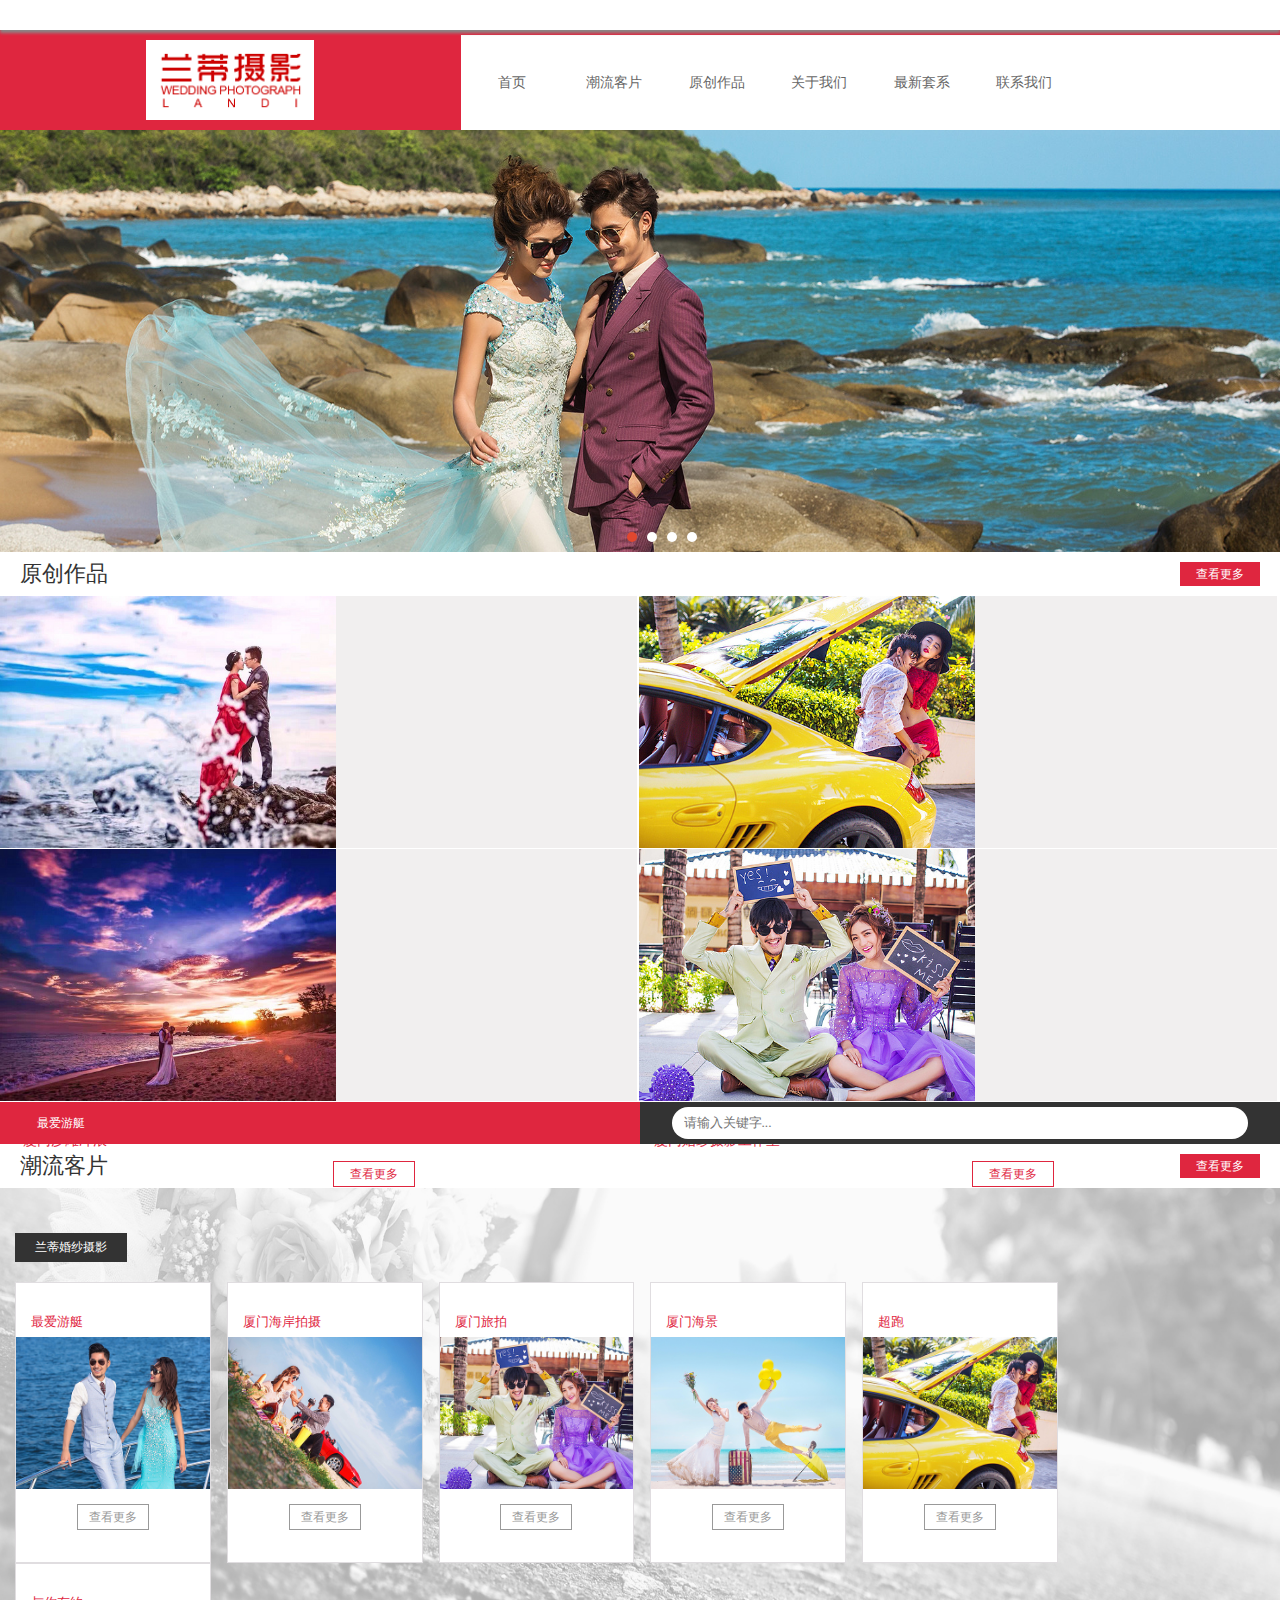
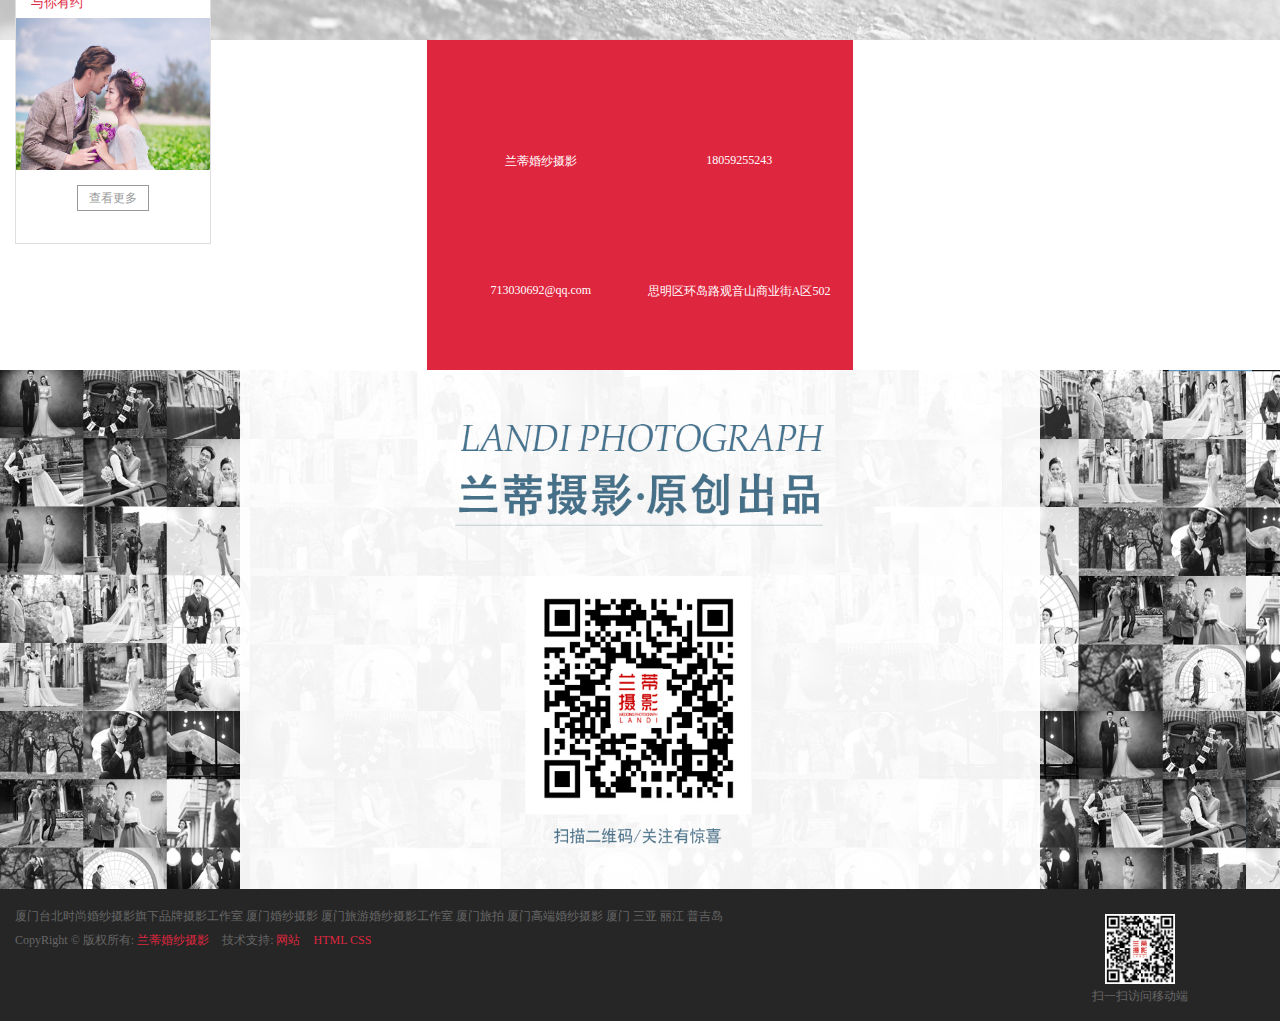
<file: index.html>
<!doctype html>
<html lang="en">
<head>
    <meta charset="UTF-8">
    <title>Document</title>
    <link rel="stylesheet" href="css/index.css">
    <link rel="stylesheet" href="https://at.alicdn.com/t/font_487003_q3e13kdonnbwewmi.css">
    <script src="js/index.js"></script>
</head>
<body>
    <div class="t_head"></div>
    <div class="log_nav">
        <div class="ln_logo">
            <div class="lnl_img"></div>
        </div>
        <div class="ln_nav">
            <ul class="lnn_nav">
                <li class="lnn_son"><a href="index.html">首页</a></li>
                <li class="lnn_son"><a href="fashion.html">潮流客片</a></li>
                <li class="lnn_son"><a href="yuanchaung.html">原创作品</a></li>
                <li class="lnn_son"><a href="guanyu.html">关于我们</a></li>
                <li class="lnn_son"><a href="zuixin.html">最新套系</a></li>
                <li class="lnn_son"><a href="lianxi.html">联系我们</a></li>
            </ul>
        </div>
    </div>
    <div class="banner">
        <div class="tu"><a href=""><img src="img/banner1.600" alt=""></a></div>
        <div class="tu"><a href=""><img src="img/banner2.600" alt=""></a></div>
        <div class="tu"><a href=""><img src="img/banner3.600" alt=""></a></div>
        <div class="tu"><a href=""><img src="img/banner4.600" alt=""></a></div>
        <div class="ban_circular">
            <div class="banc_son" style="background-color: #E1472F"></div>
            <div class="banc_son"></div>
            <div class="banc_son"></div>
            <div class="banc_son"></div>
        </div>
    </div>
    <div class="yuanchuang_title">
        <h4>原创作品</h4>
        <div class="yct_more"><a href="">查看更多</a></div>
    </div>
    <div class="works_show">
        <div class="worksshow_son">
            <img src="img/works1.375" alt="">
            <p><海 情></p>
            <a href="">查看更多</a>
        </div>
        <div class="worksshow_son">
            <img src="img/works2.375" alt="">
            <p><兰蒂摄影></p>
            <a href="">查看更多</a>
        </div>
        <div class="worksshow_son">
            <img src="img/works3.375" alt="">
            <p><厦门沙滩冲浪></p>
            <a href="xiangqing.html">查看更多</a>
        </div>
        <div class="worksshow_son">
            <img src="img/works4.375" alt="">
            <p>厦门婚纱摄影工作室</p>
            <a href="">查看更多</a>
        </div>
    </div>
    <div class="Yachtzong">
        <div class="Yacht">
            <div class="iconfont ya_text">&#xe642;</div>
            <div class="ya_texts">最爱游艇</div>
        </div>
        <div class="Yacht_right">
            <form action="" method="post">
                <input type="text" name="name" placeholder="请输入关键字...">
                    <button type="submit">
                        <i class="iconfont sousuo">&#xe699;</i>
                    </button>
            </form>
        </div>
    </div>
    <div class="yuanchuang_title">
        <h4>潮流客片</h4>
        <div class="yct_more"><a href="">查看更多</a></div>
    </div>
    <div class="fashion">
        <div class="fashion_title"><a href="">兰蒂婚纱摄影</a></div>
        <div class="fashion_son">
            <div class="fs_title">最爱游艇</div>
            <img src="img/fashion1.338" alt="">
            <div class="fs_more"><a href="">查看更多</a></div>
        </div>
        <div class="fashion_son">
            <div class="fs_title">厦门海岸拍摄</div>
            <img src="img/fashion2.338" alt="">
            <div class="fs_more"><a href="">查看更多</a></div>
        </div>
        <div class="fashion_son">
            <div class="fs_title">厦门旅拍</div>
            <img src="img/fashion3.338" alt="">
            <div class="fs_more"><a href="">查看更多</a></div>
        </div>
        <div class="fashion_son">
            <div class="fs_title">厦门海景</div>
            <img src="img/fashion4.338" alt="">
            <div class="fs_more"><a href="">查看更多</a></div>
        </div>
        <div class="fashion_son">
            <div class="fs_title">超跑</div>
            <img src="img/fashion5.338" alt="">
            <div class="fs_more"><a href="">查看更多</a></div>
        </div>
        <div class="fashion_son fashion_lastson">
            <div class="fs_title">与你有约</div>
            <img src="img/fashion6.338" alt="">
            <div class="fs_more"><a href="">查看更多</a></div>
        </div>
    </div>
    <div class="sikuai">
        <div class="sikuai_center">
            <div class="sc_son">
                <div class="iconfont icon">&#xe604;</div>
                <div class="scc_text">兰蒂婚纱摄影</div>
            </div>
            <div class="sc_son">
                <div class="iconfont icon">&#xe6b6;</div>
                <div class="scc_text">18059255243</div>
            </div>
            <div class="sc_son">
                <div class="iconfont icon">&#xe605;</div>
                <div class="scc_text">713030692@qq.com</div>
            </div>
            <div class="sc_son">
                <div class="iconfont icon">&#xe633;</div>
                <div class="scc_text">思明区环岛路观音山商业街A区502</div>
            </div>
        </div>
    </div>
    <div class="bottom"></div>
    <div class="footers">
        <div class="erweima">
            <div class="erweitu"></div>
            <p>扫一扫访问移动端</p>
        </div>
        <p class="foot_top">厦门台北时尚婚纱摄影旗下品牌摄影工作室 厦门婚纱摄影 厦门旅游婚纱摄影工作室 厦门旅拍 厦门高端婚纱摄影 厦门 三亚 丽江 普吉岛 </p>
        <p class="foot_bottom">
            CopyRight © 版权所有:
            <a href="">兰蒂婚纱摄影</a>
            技术支持:
            <a href="">网站</a>
            <a href="">HTML CSS</a>
        </p>
    </div>
</body>
</html>
</file>
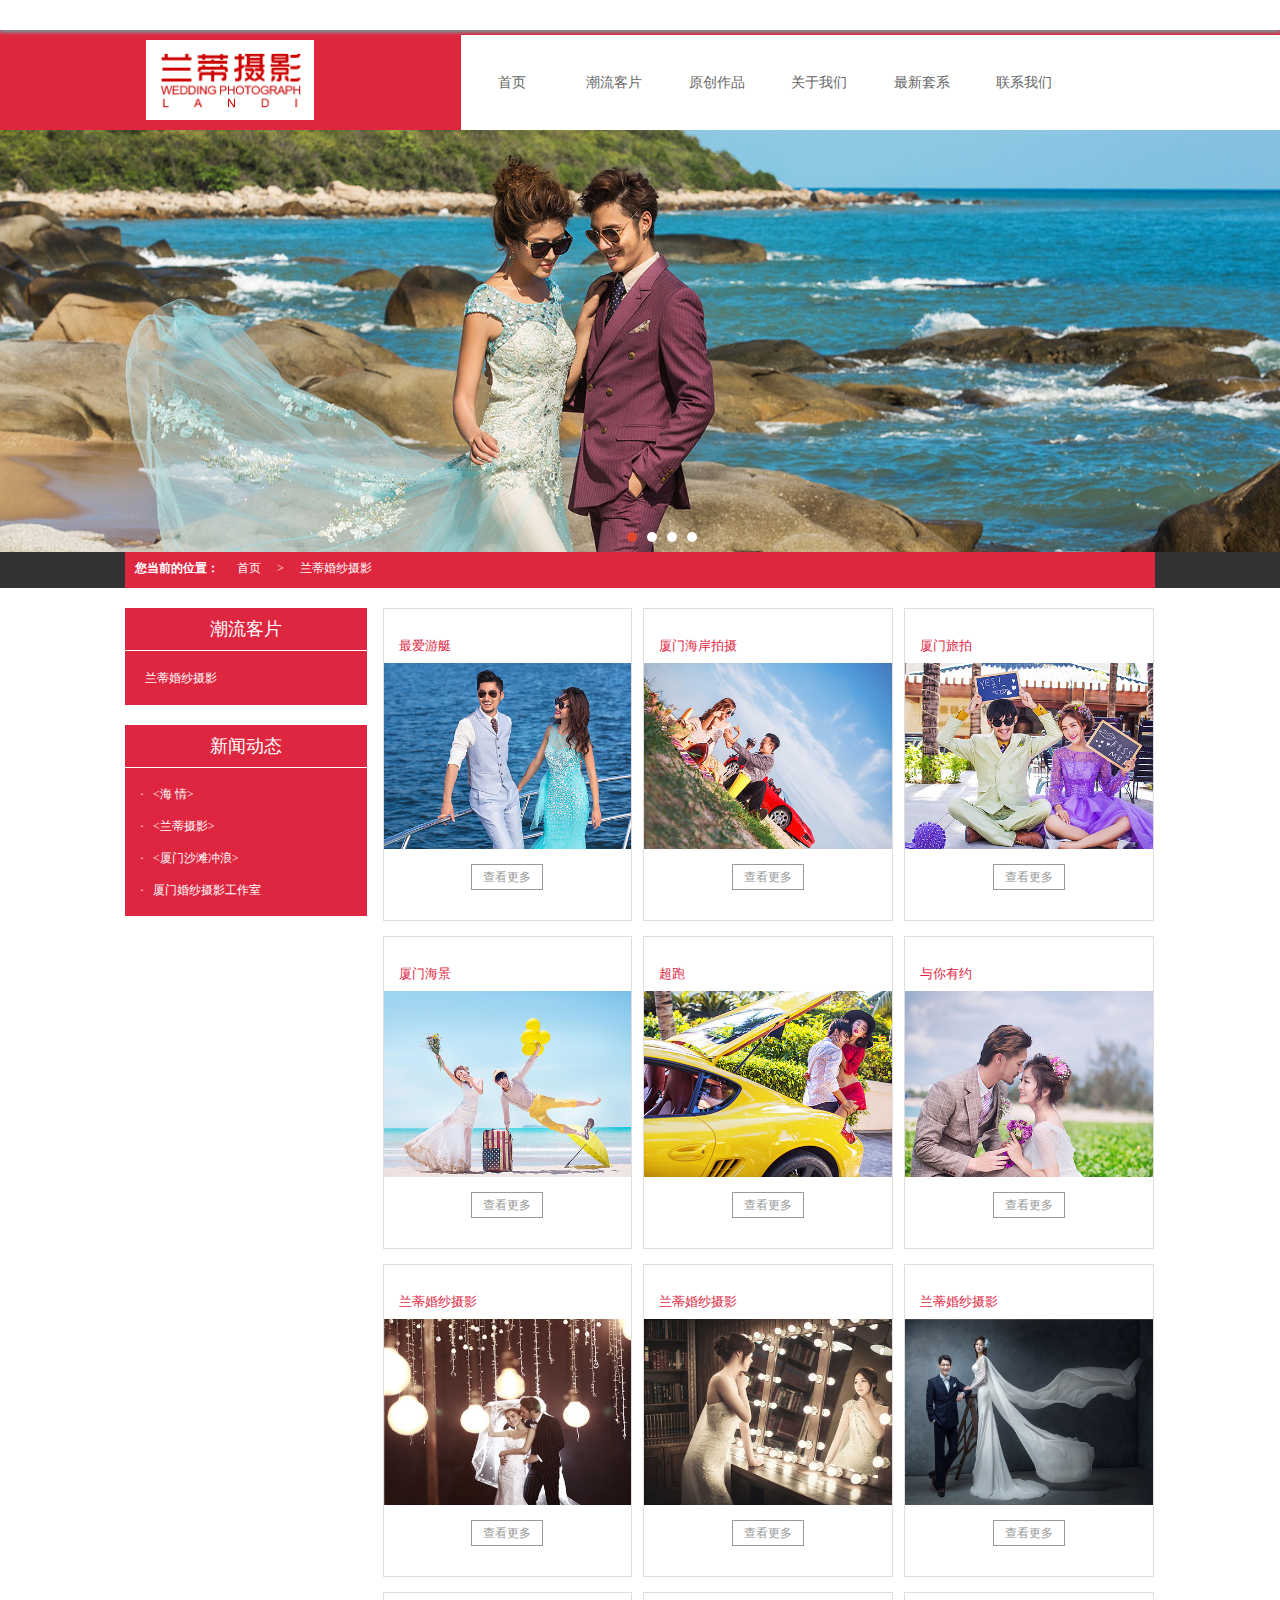
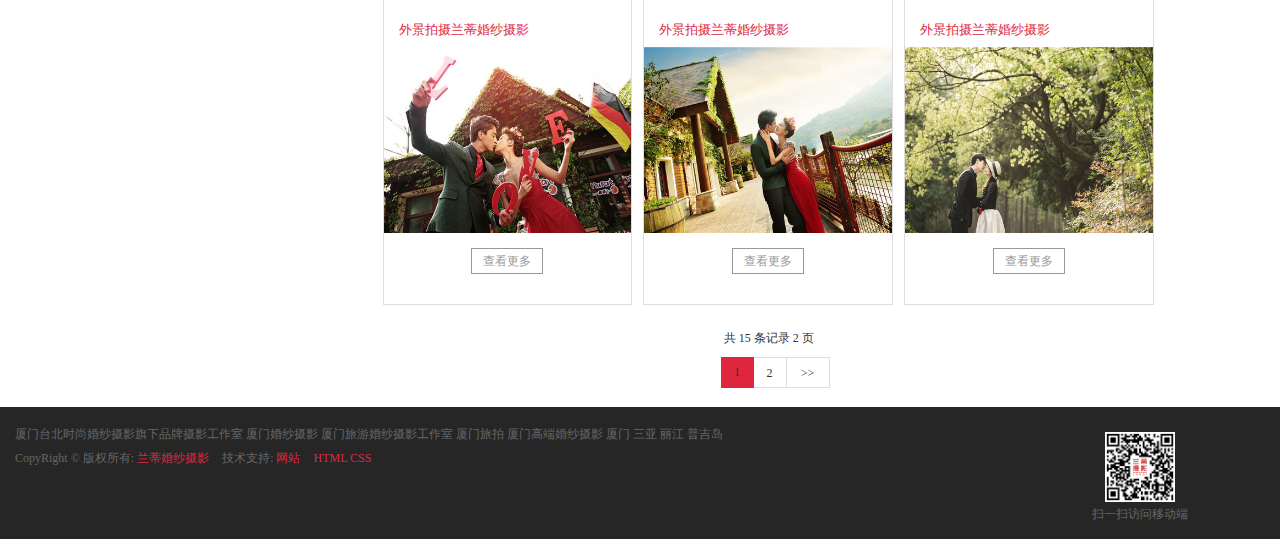
<file: fashion.html>
<!doctype html>
<html lang="en">
<head>
    <meta charset="UTF-8">
    <title>Document</title>
    <link rel="stylesheet" href="css/fashion.css">
    <script src="js/index.js"></script>
</head>
<body>
    <div class="t_head"></div>
    <div class="log_nav">
        <div class="ln_logo">
            <div class="lnl_img"></div>
        </div>
        <div class="ln_nav">
            <ul class="lnn_nav">
                <li class="lnn_son"><a href="index.html">首页</a></li>
                <li class="lnn_son"><a href="fashion.html">潮流客片</a></li>
                <li class="lnn_son"><a href="yuanchaung.html">原创作品</a></li>
                <li class="lnn_son"><a href="guanyu.html">关于我们</a></li>
                <li class="lnn_son"><a href="zuixin.html">最新套系</a></li>
                <li class="lnn_son"><a href="lianxi.html">联系我们</a></li>
            </ul>
        </div>
    </div>
    <div class="banner">
        <div class="tu"><img src="img/banner1.600" alt=""></div>
        <div class="tu"><img src="img/banner2.600" alt=""></div>
        <div class="tu"><img src="img/banner3.600" alt=""></div>
        <div class="tu"><img src="img/banner4.600" alt=""></div>
        <div class="ban_circular">
            <div class="banc_son" style="background-color: #E1472F"></div>
            <div class="banc_son"></div>
            <div class="banc_son"></div>
            <div class="banc_son"></div>
        </div>
    </div>
    <div class="dangqian">
        <div class="dangqian_center">
            <b>您当前的位置：</b>
            <a href="">首页</a>
            <em>></em>
            <a href="">兰蒂婚纱摄影</a>
        </div>
    </div>
    <div class="content">
        <div class="con_left">
            <div class="conl_top">
                <div class="conlt_title">潮流客片</div>
                <a href="">兰蒂婚纱摄影</a>
            </div>
            <div class="conl_bottom">
                <div class="conlb_title">新闻动态</div>
                <div class="conlb_content">
                    <pre class="conlbc_son">·   <海 情></pre>
                    <pre class="conlbc_son">·   <兰蒂摄影></pre>
                    <pre class="conlbc_son">·   <厦门沙滩冲浪></pre>
                    <pre class="conlbc_son">·   厦门婚纱摄影工作室</pre>
                </div>
            </div>
        </div>
        <div class="con_right">
            <div class="fashion_son">
                <div class="fs_title">最爱游艇</div>
                <img src="img/fashion1.338" alt="">
                <div class="fs_more"><a href="">查看更多</a></div>
            </div>
            <div class="fashion_son">
                <div class="fs_title">厦门海岸拍摄</div>
                <img src="img/fashion2.338" alt="">
                <div class="fs_more"><a href="">查看更多</a></div>
            </div>
            <div class="fashion_son fashion_lastson">
                <div class="fs_title">厦门旅拍</div>
                <img src="img/fashion3.338" alt="">
                <div class="fs_more"><a href="">查看更多</a></div>
            </div>
            <div class="fashion_son">
                <div class="fs_title">厦门海景</div>
                <img src="img/fashion4.338" alt="">
                <div class="fs_more"><a href="xiangqing.html">查看更多</a></div>
            </div>
            <div class="fashion_son">
                <div class="fs_title">超跑</div>
                <img src="img/fashion5.338" alt="">
                <div class="fs_more"><a href="">查看更多</a></div>
            </div>
            <div class="fashion_son fashion_lastson">
                <div class="fs_title">与你有约</div>
                <img src="img/fashion6.338" alt="">
                <div class="fs_more"><a href="">查看更多</a></div>
            </div>
            <div class="fashion_son">
                <div class="fs_title">兰蒂婚纱摄影</div>
                <img src="img/fashion7.338" alt="">
                <div class="fs_more"><a href="">查看更多</a></div>
            </div>
            <div class="fashion_son">
                <div class="fs_title">兰蒂婚纱摄影</div>
                <img src="img/fashion8.338" alt="">
                <div class="fs_more"><a href="">查看更多</a></div>
            </div>
            <div class="fashion_son fashion_lastson">
                <div class="fs_title">兰蒂婚纱摄影</div>
                <img src="img/fashion9.338" alt="">
                <div class="fs_more"><a href="">查看更多</a></div>
            </div>
            <div class="fashion_son">
                <div class="fs_title">外景拍摄兰蒂婚纱摄影</div>
                <img src="img/fashion10.338" alt="">
                <div class="fs_more"><a href="">查看更多</a></div>
            </div>
            <div class="fashion_son">
                <div class="fs_title">外景拍摄兰蒂婚纱摄影</div>
                <img src="img/fashion11.338" alt="">
                <div class="fs_more"><a href="">查看更多</a></div>
            </div>
            <div class="fashion_son fashion_lastson">
                <div class="fs_title">外景拍摄兰蒂婚纱摄影</div>
                <img src="img/fashion12.338" alt="">
                <div class="fs_more"><a href="">查看更多</a></div>
            </div>
            <div class="conr_jilu">共 15 条记录 2 页</div>
            <div class="conr_page">
                <div class="conrp_son1"><a href="">1</a></div>
                <div class="conrp_son2"><a href="">2</a></div>
                <div class="conrp_son3"><a href="">>></a></div>
            </div>
        </div>
    </div>
    <div class="footers">
        <div class="erweima">
            <div class="erweitu"></div>
            <p>扫一扫访问移动端</p>
        </div>
        <p class="foot_top">厦门台北时尚婚纱摄影旗下品牌摄影工作室 厦门婚纱摄影 厦门旅游婚纱摄影工作室 厦门旅拍 厦门高端婚纱摄影 厦门 三亚 丽江 普吉岛 </p>
        <p class="foot_bottom">
            CopyRight © 版权所有:
            <a href="">兰蒂婚纱摄影</a>
            技术支持:
            <a href="">网站</a>
            <a href="">HTML CSS</a>
        </p>
    </div>
</body>
</html>
</file>
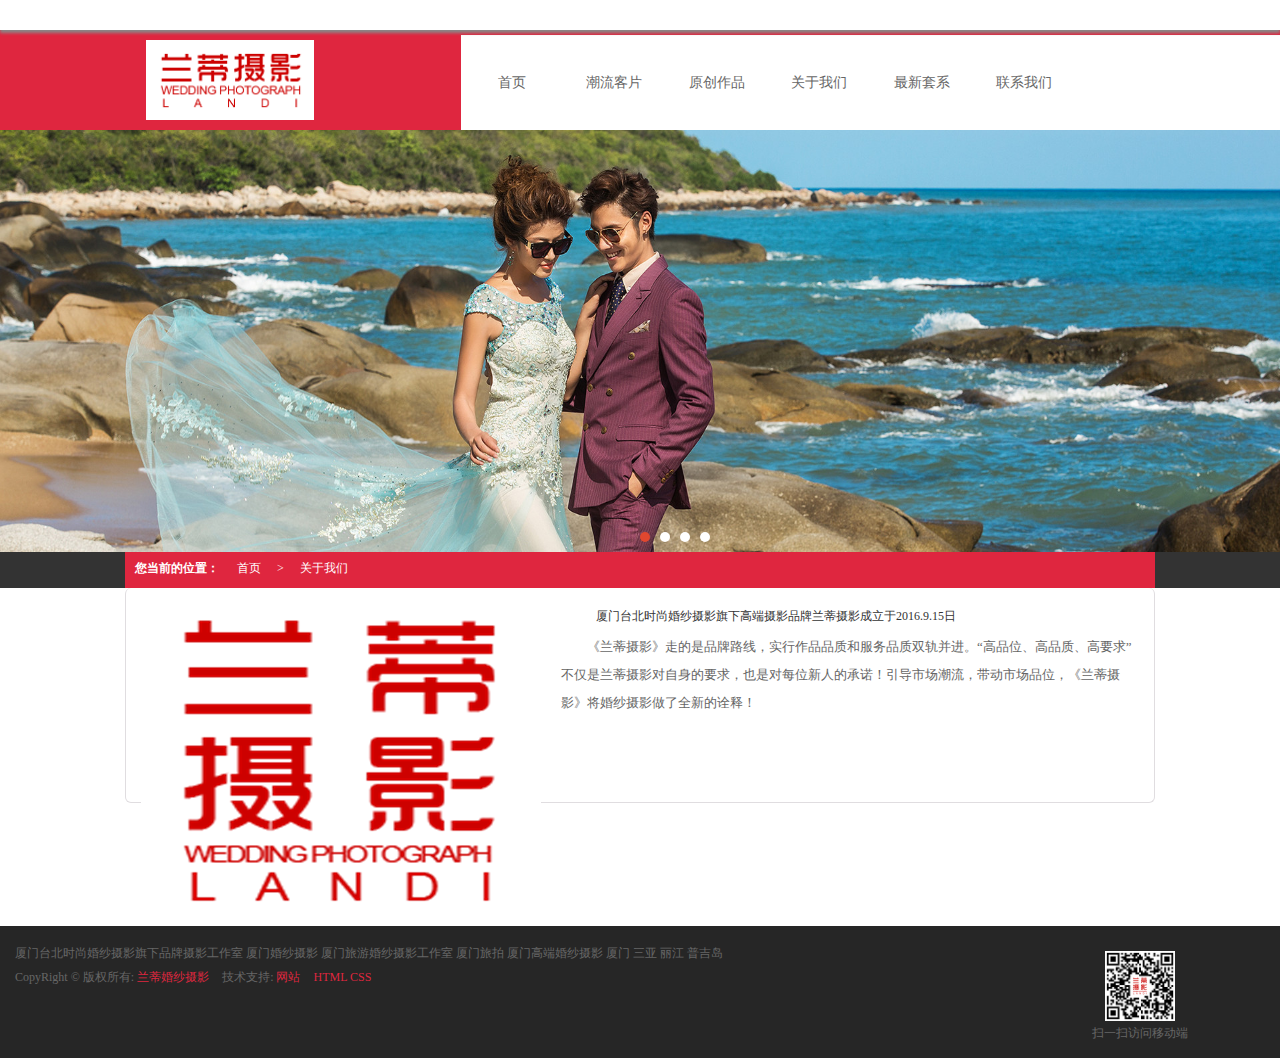
<file: guanyu.html>
<!doctype html>
<html lang="en">
<head>
    <meta charset="UTF-8">
    <title>Document</title>
    <link rel="stylesheet" href="css/guanyu.css">
    <script src="js/index.js"></script>
</head>
<body>
    <div class="t_head"></div>
    <div class="log_nav">
        <div class="ln_logo">
            <div class="lnl_img"></div>
        </div>
        <div class="ln_nav">
            <ul class="lnn_nav">
                <li class="lnn_son"><a href="index.html">首页</a></li>
                <li class="lnn_son"><a href="fashion.html">潮流客片</a></li>
                <li class="lnn_son"><a href="yuanchaung.html">原创作品</a></li>
                <li class="lnn_son"><a href="guanyu.html">关于我们</a></li>
                <li class="lnn_son"><a href="zuixin.html">最新套系</a></li>
                <li class="lnn_son"><a href="lianxi.html">联系我们</a></li>
            </ul>
        </div>
    </div>
    <div class="banner">
        <div class="tu"><img src="img/banner1.600" alt=""></div>
        <div class="tu"><img src="img/banner2.600" alt=""></div>
        <div class="tu"><img src="img/banner3.600" alt=""></div>
        <div class="tu"><img src="img/banner4.600" alt=""></div>
        <div class="ban_circular">
            <div class="banc_son" style="background-color: #E1472F"></div>
            <div class="banc_son"></div>
            <div class="banc_son"></div>
            <div class="banc_son"></div>
        </div>
    </div>
    <div class="dangqian">
        <div class="dangqian_center">
            <b>您当前的位置：</b>
            <a href="">首页</a>
            <em>></em>
            <a href="">关于我们</a>
        </div>
    </div>
    <div class="content">
        <div class="con_neirong">
            <div class="con_pic"></div>
            <p>厦门台北时尚婚纱摄影旗下高端摄影品牌兰蒂摄影成立于2016.9.15日</p>
            <span class="wenben">《兰蒂摄影》走的是品牌路线，实行作品品质和服务品质双轨并进。“高品位、高品质、高要求”不仅是兰蒂摄影对自身的要求，也是对每位新人的承诺！引导市场潮流，带动市场品位，《兰蒂摄影》将婚纱摄影做了全新的诠释！ </span>
        </div>
        <div class="xiabai"></div>
    </div>
    <div class="footers">
        <div class="erweima">
            <div class="erweitu"></div>
            <p>扫一扫访问移动端</p>
        </div>
        <p class="foot_top">厦门台北时尚婚纱摄影旗下品牌摄影工作室 厦门婚纱摄影 厦门旅游婚纱摄影工作室 厦门旅拍 厦门高端婚纱摄影 厦门 三亚 丽江 普吉岛 </p>
        <p class="foot_bottom">
            CopyRight © 版权所有:
            <a href="">兰蒂婚纱摄影</a>
            技术支持:
            <a href="">网站</a>
            <a href="">HTML CSS</a>
        </p>
    </div></body>
</html>
</file>
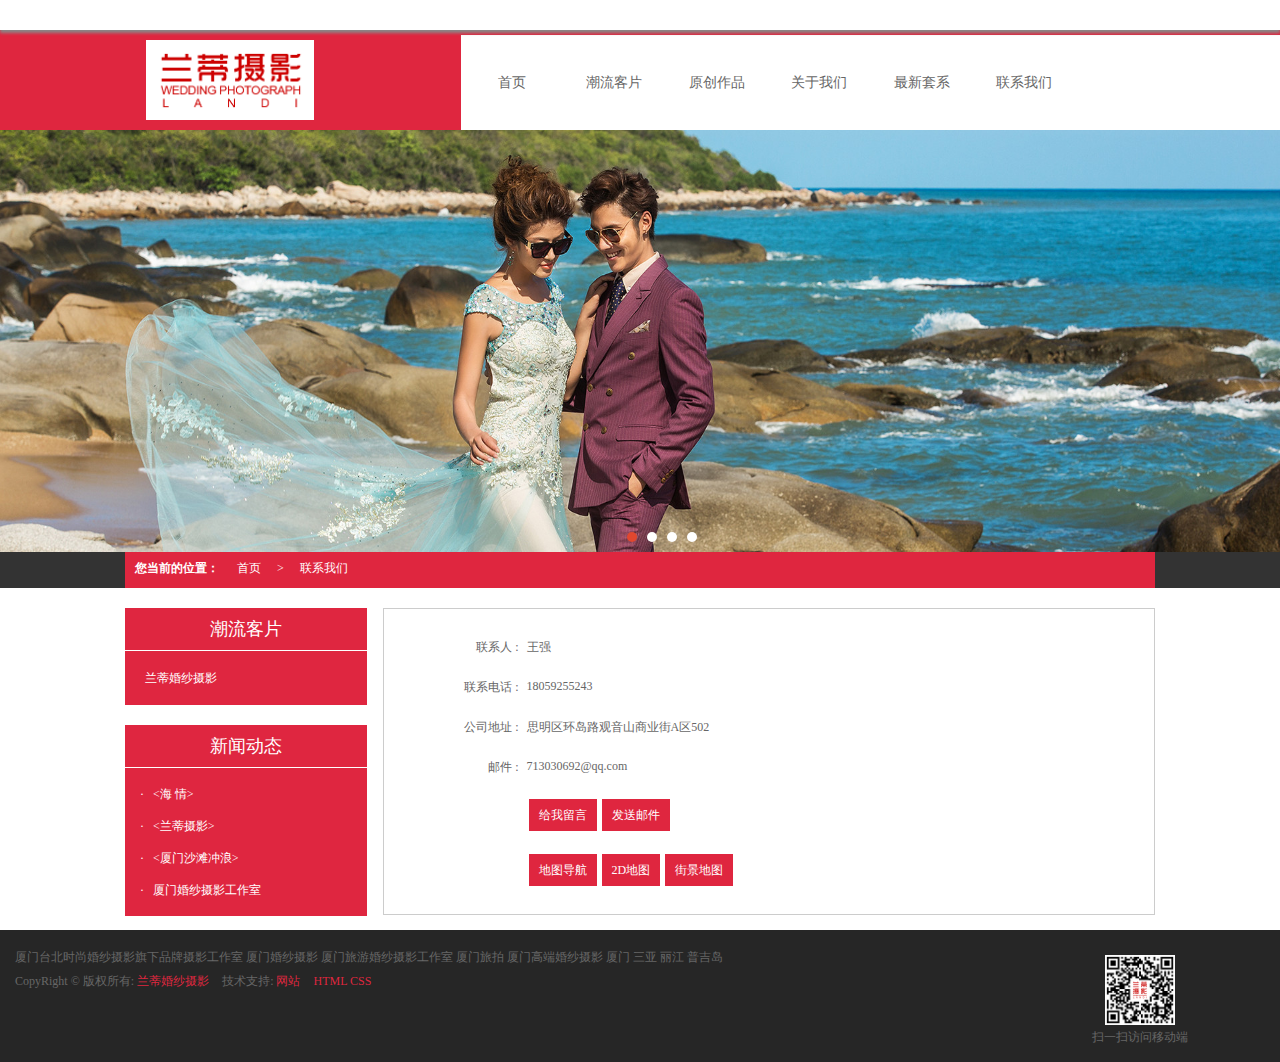
<file: lianxi.html>
<!doctype html>
<html lang="en">
<head>
    <meta charset="UTF-8">
    <title>Document</title>
    <link rel="stylesheet" href="css/lianxi.css">
    <script src="js/index.js"></script>
</head>
<body>
<div class="t_head"></div>
<div class="log_nav">
    <div class="ln_logo">
        <div class="lnl_img"></div>
    </div>
    <div class="ln_nav">
        <ul class="lnn_nav">
            <li class="lnn_son"><a href="index.html">首页</a></li>
            <li class="lnn_son"><a href="fashion.html">潮流客片</a></li>
            <li class="lnn_son"><a href="yuanchaung.html">原创作品</a></li>
            <li class="lnn_son"><a href="guanyu.html">关于我们</a></li>
            <li class="lnn_son"><a href="zuixin.html">最新套系</a></li>
            <li class="lnn_son"><a href="lianxi.html">联系我们</a></li>
        </ul>
    </div>
</div>
<div class="banner">
    <div class="tu"><img src="img/banner1.600" alt=""></div>
    <div class="tu"><img src="img/banner2.600" alt=""></div>
    <div class="tu"><img src="img/banner3.600" alt=""></div>
    <div class="tu"><img src="img/banner4.600" alt=""></div>
    <div class="ban_circular">
        <div class="banc_son" style="background-color: #E1472F"></div>
        <div class="banc_son"></div>
        <div class="banc_son"></div>
        <div class="banc_son"></div>
    </div>
</div>
<div class="dangqian">
    <div class="dangqian_center">
        <b>您当前的位置：</b>
        <a href="">首页</a>
        <em>></em>
        <a href="">联系我们</a>
    </div>
</div>
<div class="content">
    <div class="con_left">
        <div class="conl_top">
            <div class="conlt_title">潮流客片</div>
            <a href="">兰蒂婚纱摄影</a>
        </div>
        <div class="conl_bottom">
            <div class="conlb_title">新闻动态</div>
            <div class="conlb_content">
                <pre class="conlbc_son">·   <海 情></pre>
                <pre class="conlbc_son">·   <兰蒂摄影></pre>
                <pre class="conlbc_son">·   <厦门沙滩冲浪></pre>
                <pre class="conlbc_son">·   厦门婚纱摄影工作室</pre>
            </div>
        </div>
    </div>
    <div class="con_right">
        <div class="con_lianxiren">
            <div class="conl_left">联系人 :</div>
            <div class="conl_right">王强</div>
        </div>
        <div class="con_lianxiren">
            <div class="conl_left">联系电话 :</div>
            <div class="conl_right">18059255243</div>
        </div>
        <div class="con_lianxiren">
            <div class="conl_left">公司地址 :</div>
            <div class="conl_right">思明区环岛路观音山商业街A区502</div>
        </div>
        <div class="con_lianxiren">
            <div class="conl_left">邮件 :</div>
            <div class="conl_right">713030692@qq.com</div>
        </div>
        <div class="liuyan"><a href="">给我留言</a></div>
        <div class="liuyan youjian"><a href="">发送邮件</a></div>
        <div class="san_zong">
            <div class="daohang"><a href="">地图导航</a></div>
            <div class="daohang ditu"><a href="">2D地图</a></div>
            <div class="daohang ditu"><a href="">街景地图</a></div>
        </div>
    </div>
</div>
<div class="footers">
    <div class="erweima">
        <div class="erweitu"></div>
        <p>扫一扫访问移动端</p>
    </div>
    <p class="foot_top">厦门台北时尚婚纱摄影旗下品牌摄影工作室 厦门婚纱摄影 厦门旅游婚纱摄影工作室 厦门旅拍 厦门高端婚纱摄影 厦门 三亚 丽江 普吉岛 </p>
    <p class="foot_bottom">
        CopyRight © 版权所有:
        <a href="">兰蒂婚纱摄影</a>
        技术支持:
        <a href="">网站</a>
        <a href="">HTML CSS</a>
    </p>
</div>
</body>
</html>
</file>
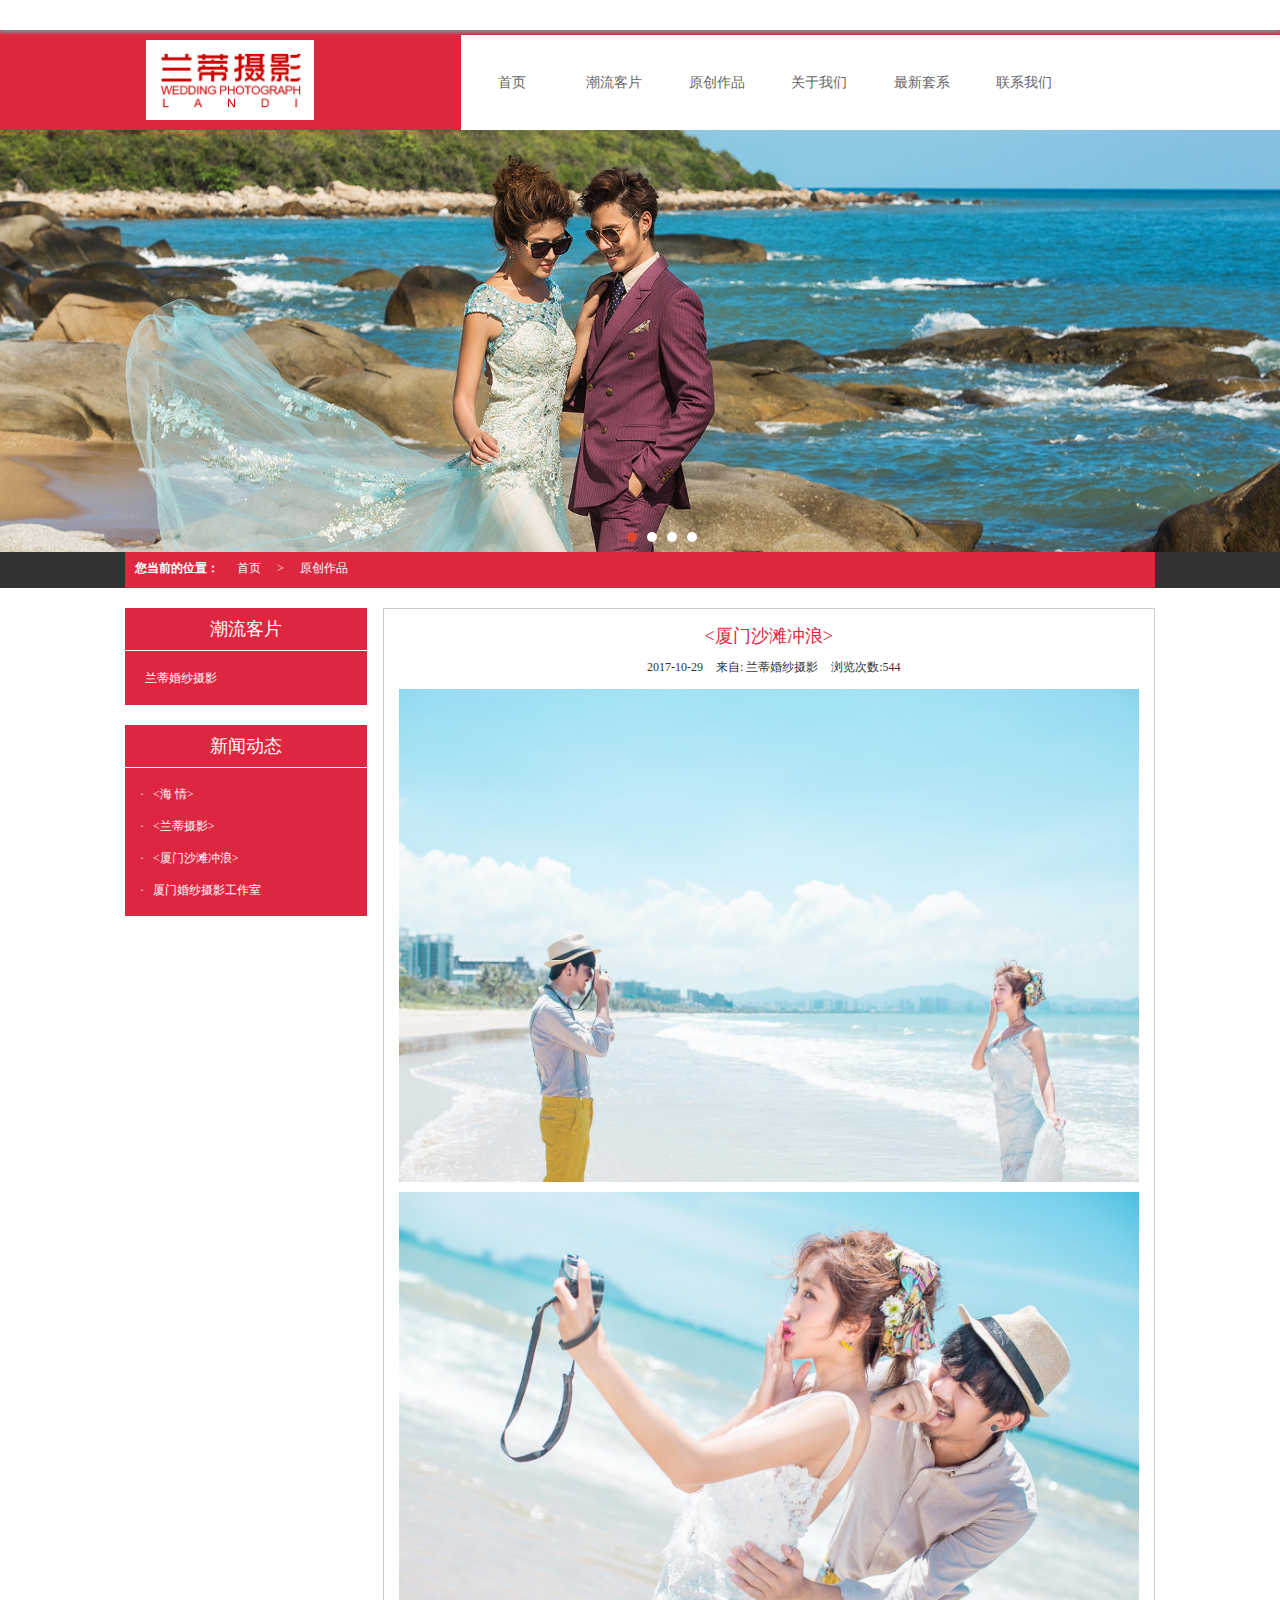
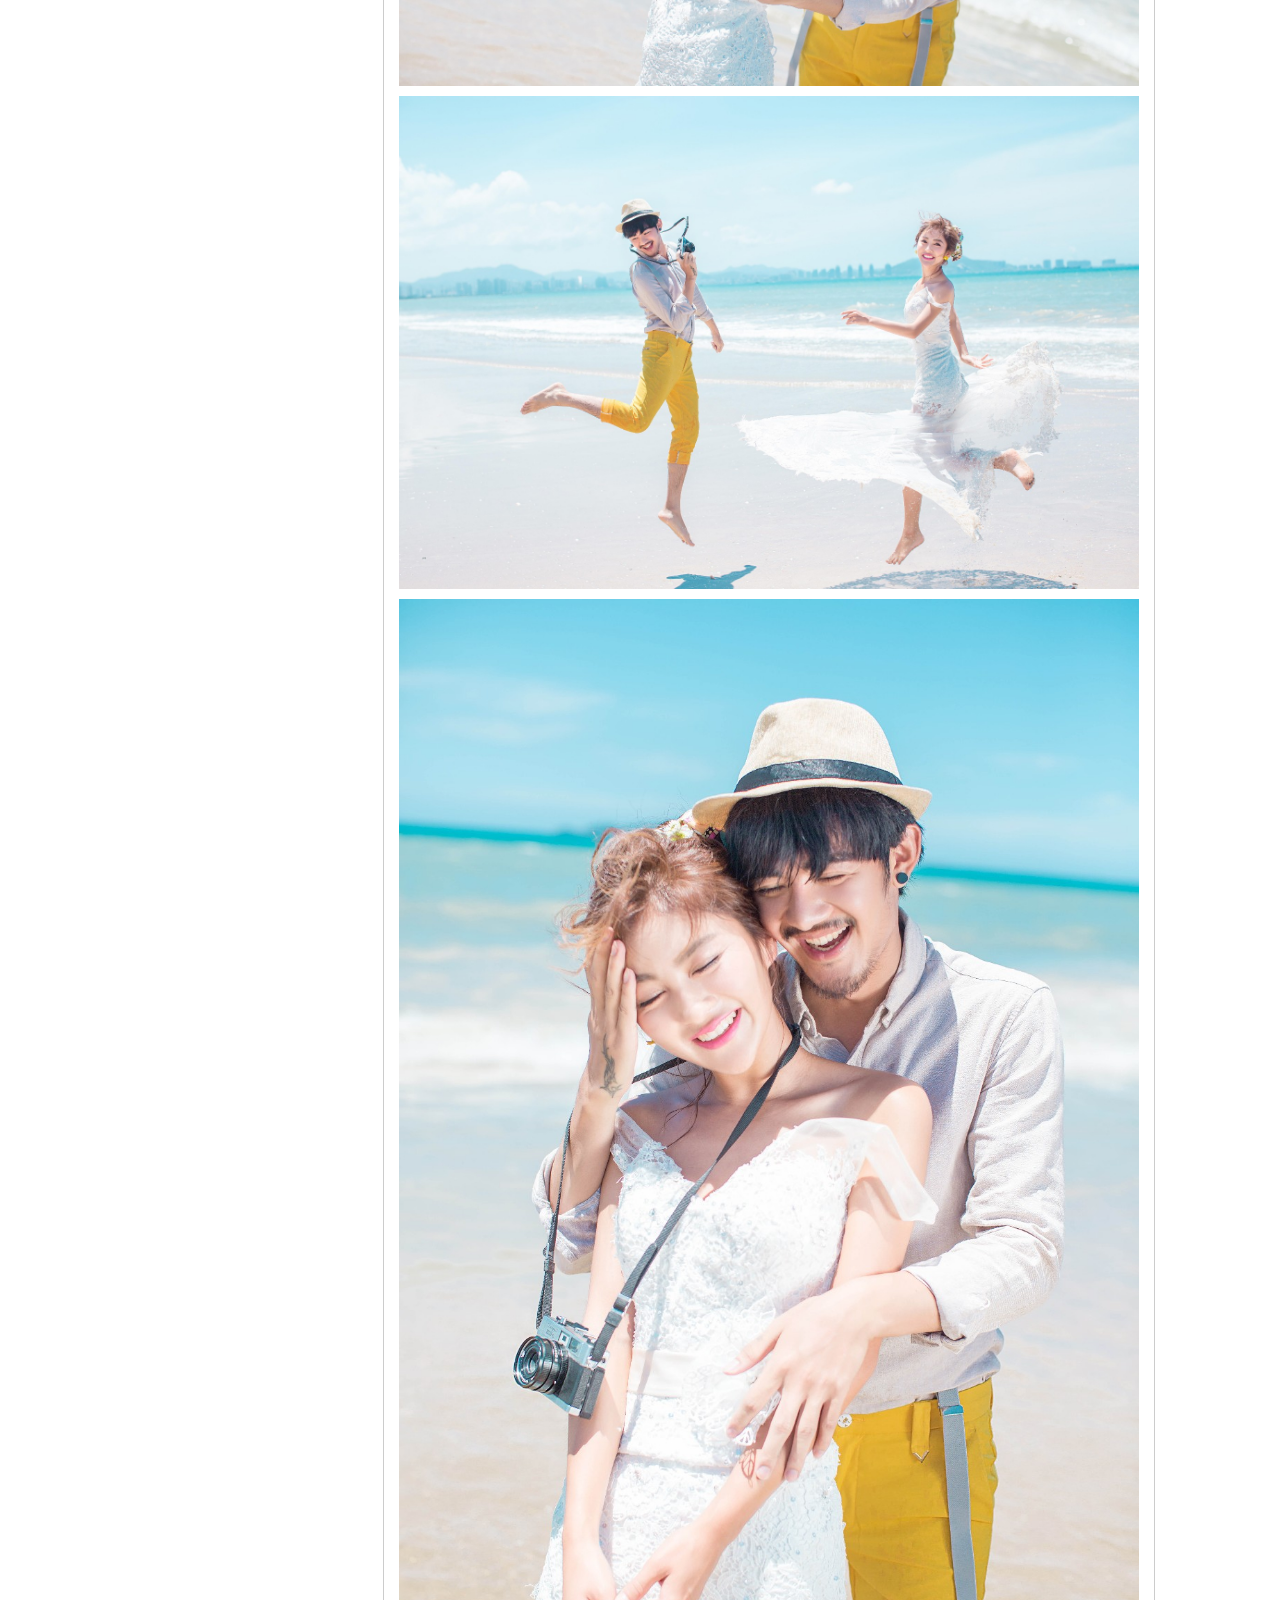
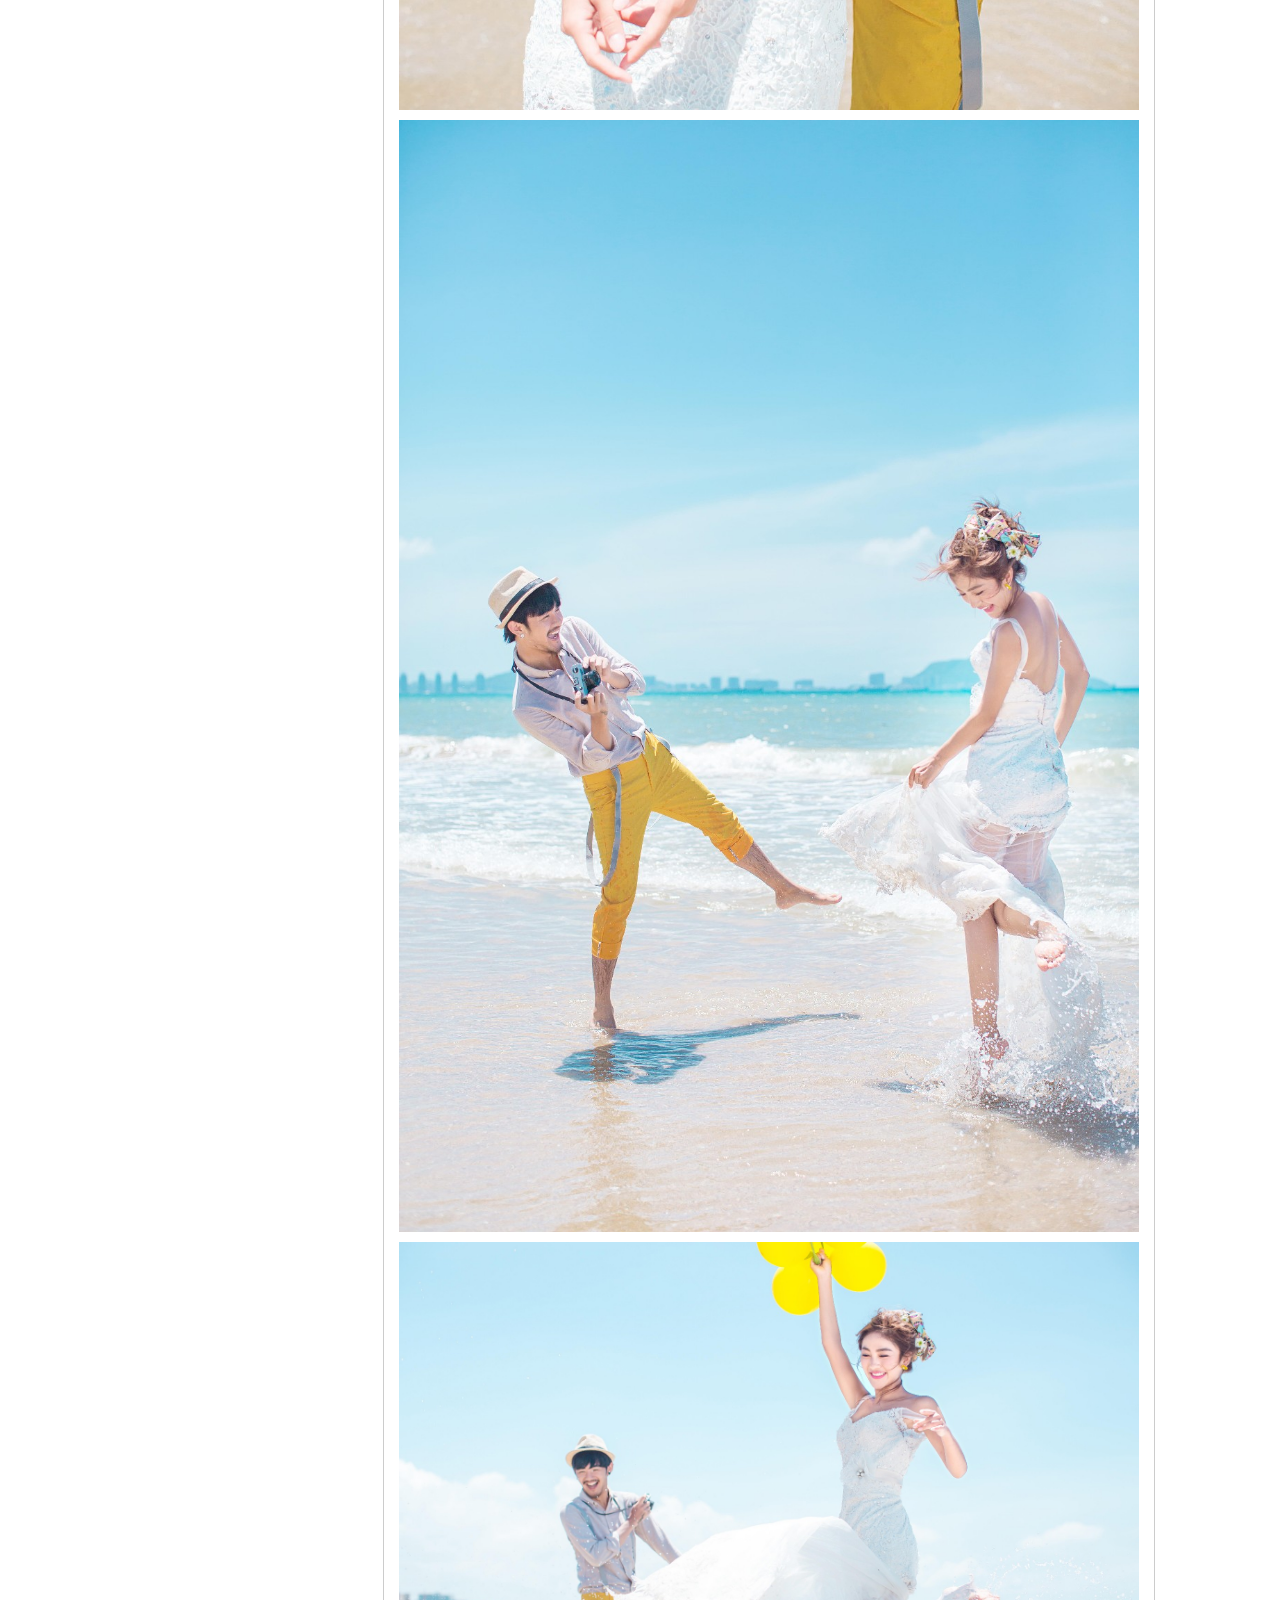
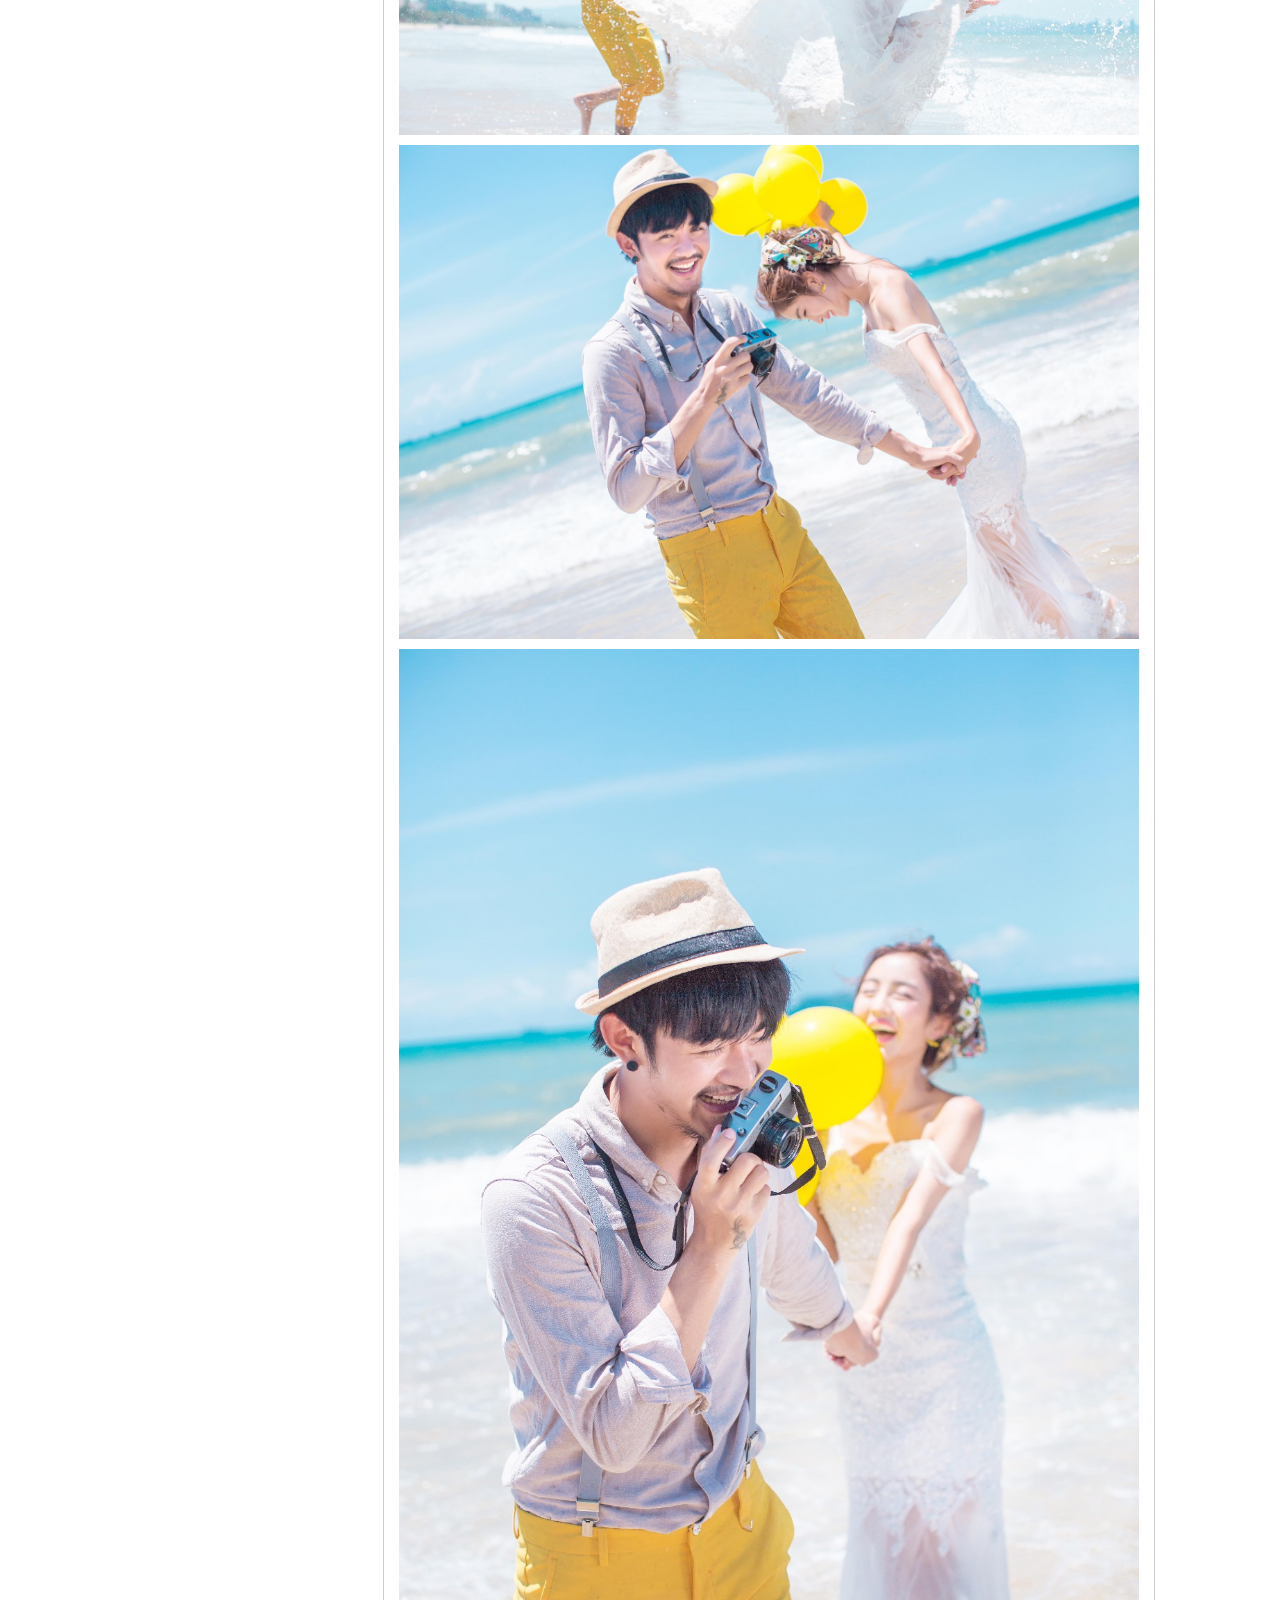
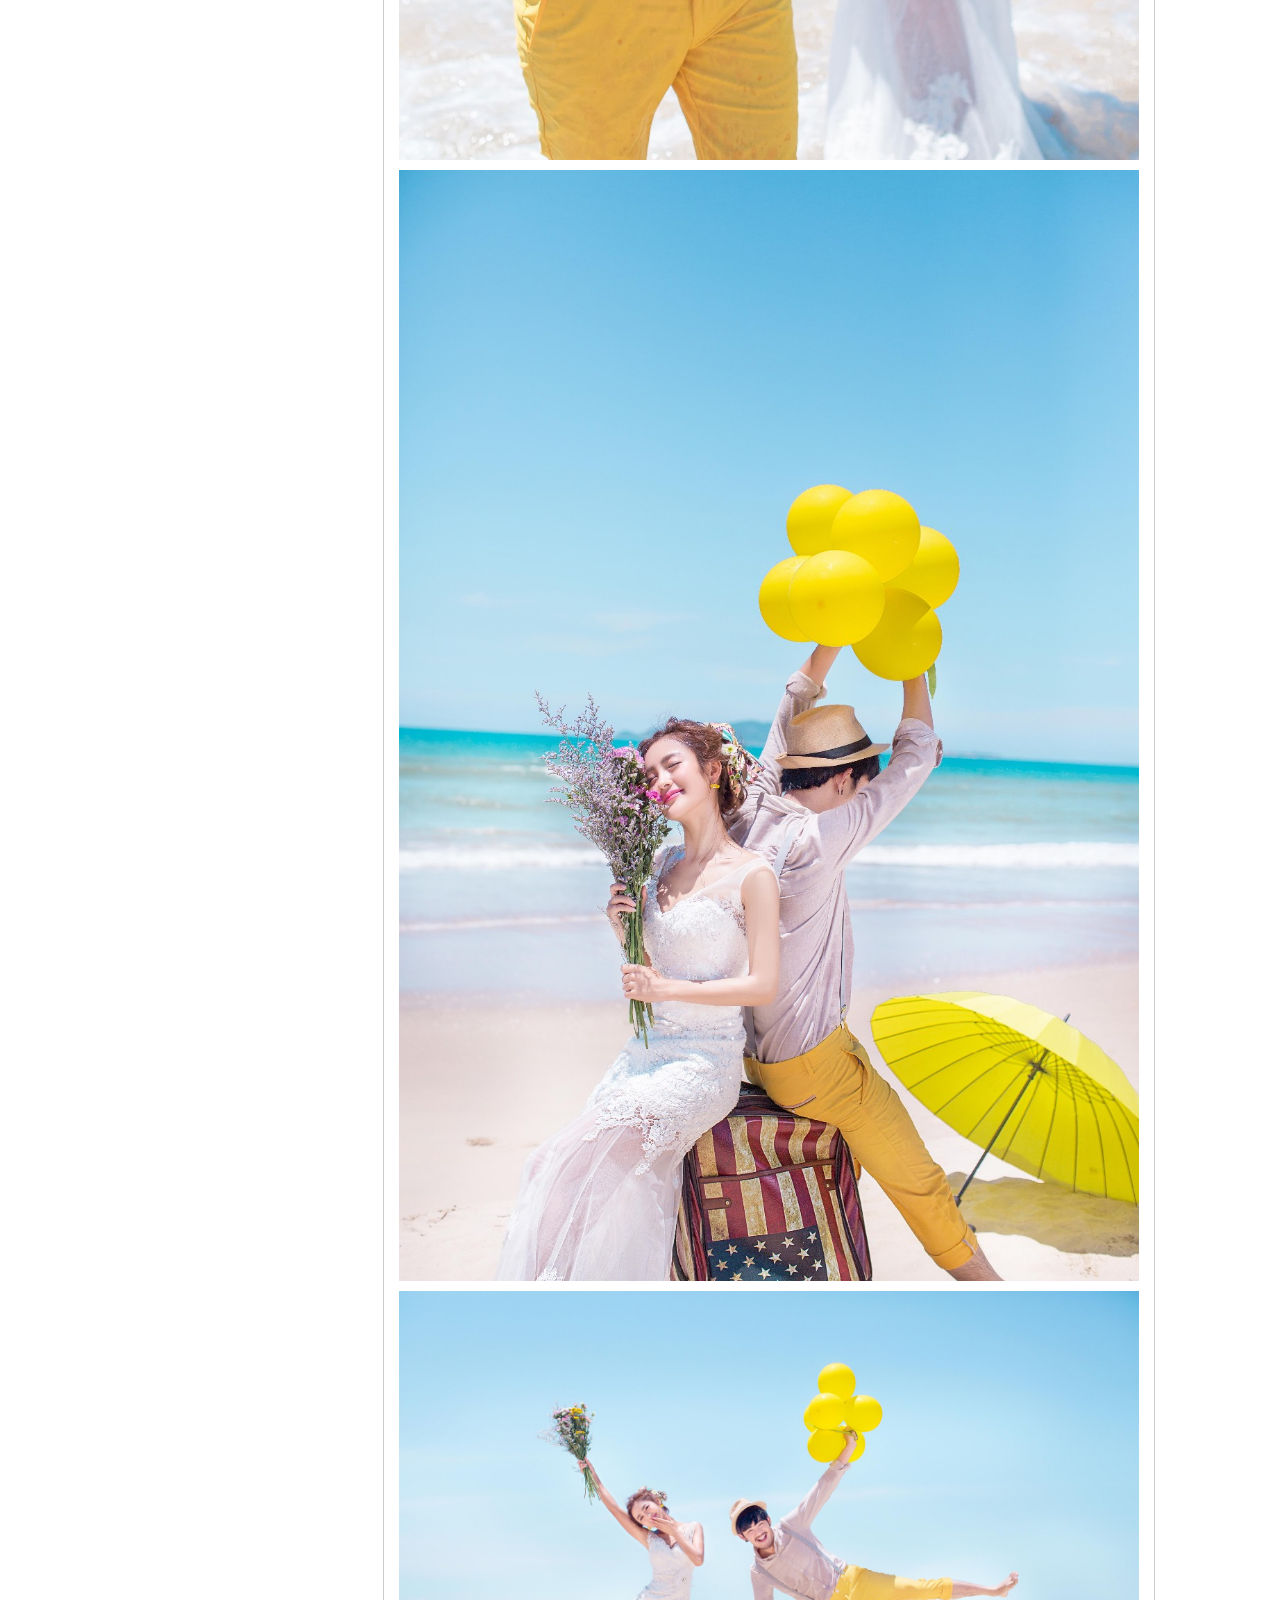
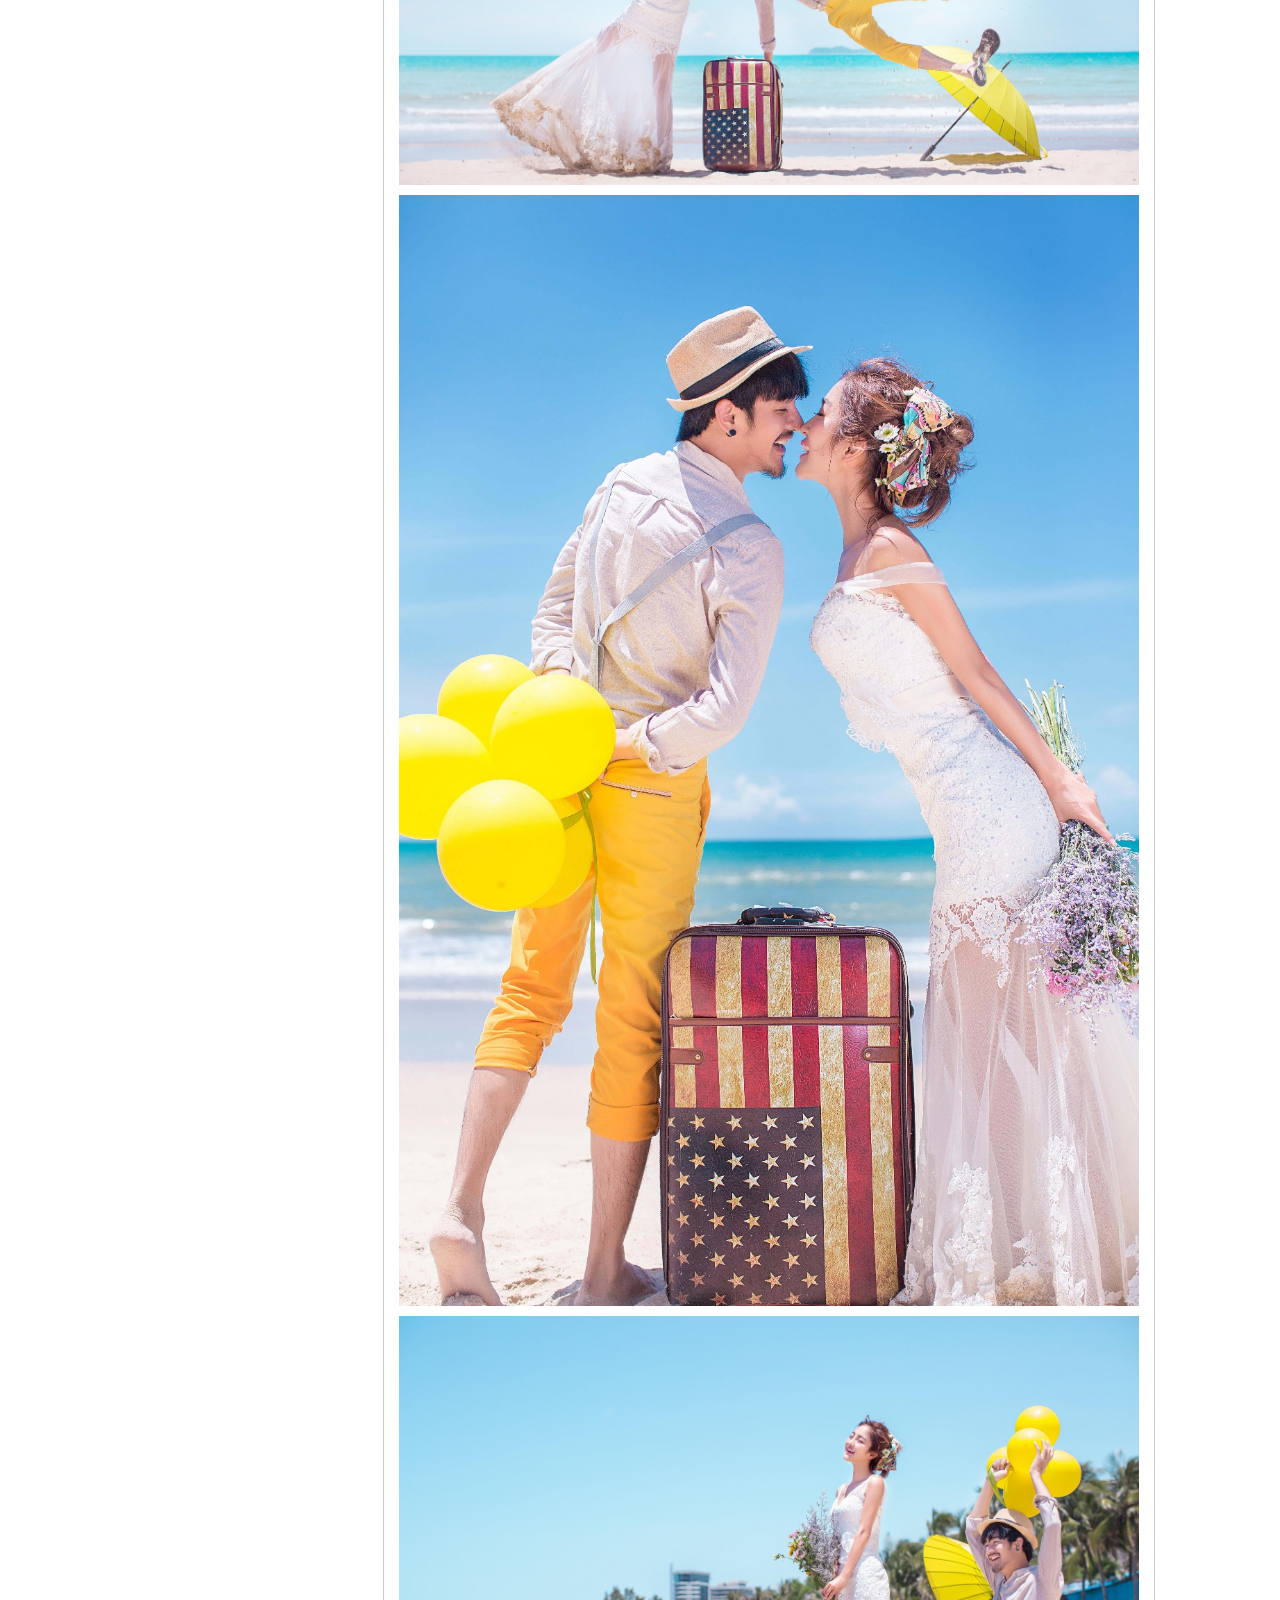
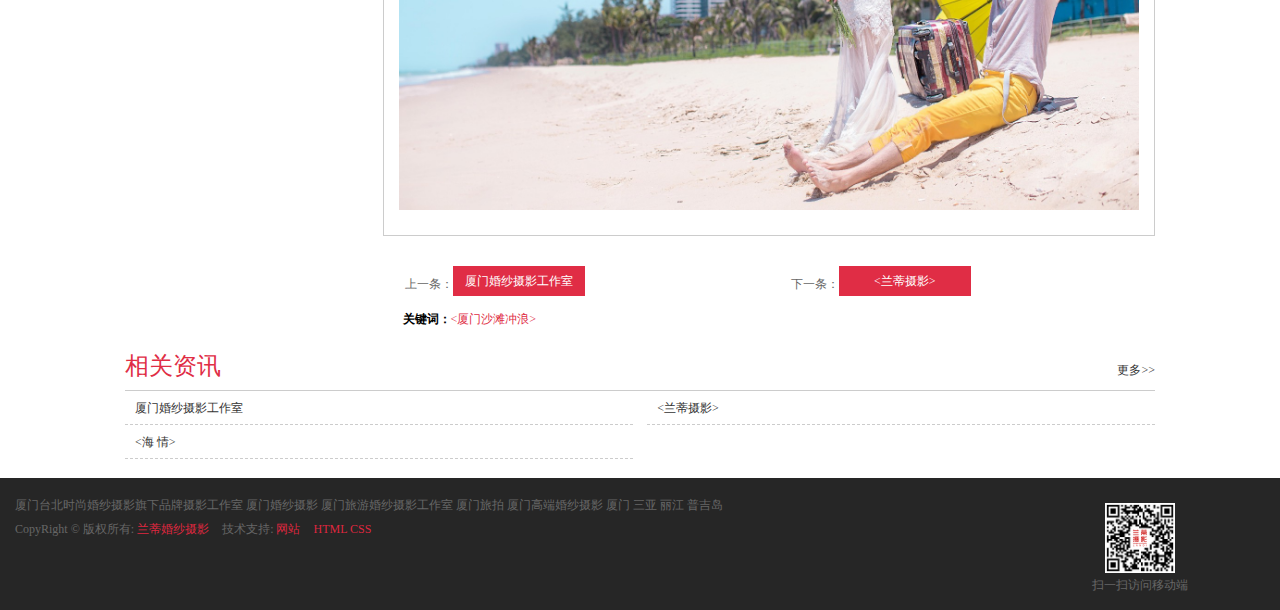
<file: xiangqing.html>
<!doctype html>
<html lang="en">
<head>
    <meta charset="UTF-8">
    <title>Document</title>
    <link rel="stylesheet" href="css/xiangqing.css">
    <script src="js/index.js"></script>
</head>
<body>
    <div class="t_head"></div>
    <div class="log_nav">
        <div class="ln_logo">
            <div class="lnl_img"></div>
        </div>
        <div class="ln_nav">
            <ul class="lnn_nav">
                <li class="lnn_son"><a href="index.html">首页</a></li>
                <li class="lnn_son"><a href="fashion.html">潮流客片</a></li>
                <li class="lnn_son"><a href="yuanchaung.html">原创作品</a></li>
                <li class="lnn_son"><a href="guanyu.html">关于我们</a></li>
                <li class="lnn_son"><a href="zuixin.html">最新套系</a></li>
                <li class="lnn_son"><a href="lianxi.html">联系我们</a></li>
            </ul>
        </div>
    </div>
    <div class="banner">
        <div class="tu"><img src="img/banner1.600" alt=""></div>
        <div class="tu"><img src="img/banner2.600" alt=""></div>
        <div class="tu"><img src="img/banner3.600" alt=""></div>
        <div class="tu"><img src="img/banner4.600" alt=""></div>
        <div class="ban_circular">
            <div class="banc_son" style="background-color: #E1472F"></div>
            <div class="banc_son"></div>
            <div class="banc_son"></div>
            <div class="banc_son"></div>
        </div>
    </div>
    <div class="dangqian">
        <div class="dangqian_center">
            <b>您当前的位置：</b>
            <a href="">首页</a>
            <em>></em>
            <a href="">原创作品</a>
        </div>
    </div>
    <div class="content">
        <div class="con_left">
            <div class="conl_top">
                <div class="conlt_title">潮流客片</div>
                <a href="">兰蒂婚纱摄影</a>
            </div>
            <div class="conl_bottom">
                <div class="conlb_title">新闻动态</div>
                <div class="conlb_content">
                    <pre class="conlbc_son">·   <海 情></pre>
                    <pre class="conlbc_son">·   <兰蒂摄影></pre>
                    <pre class="conlbc_son">·   <厦门沙滩冲浪></pre>
                    <pre class="conlbc_son">·   厦门婚纱摄影工作室</pre>
                </div>
            </div>
        </div>
        <div class="con_right">
            <h3><厦门沙滩冲浪></h3>
            <div class="conr_ertitle">
                <span>2017-10-29</span>
                <span>来自: 兰蒂婚纱摄影</span>
                <span>浏览次数:544</span>
            </div>
            <div class="conr_tu"><img src="img/shatan1.jpg" alt=""></div>
            <div class="conr_tu"><img src="img/shatan2.jpg" alt=""></div>
            <div class="conr_tu"><img src="img/shatan3.jpg" alt=""></div>
            <div class="conr_tu"><img src="img/shatan4.jpg" alt=""></div>
            <div class="conr_tu"><img src="img/shatan5.jpg" alt=""></div>
            <div class="conr_tu"><img src="img/shatan6.jpg" alt=""></div>
            <div class="conr_tu"><img src="img/shatan7.jpg" alt=""></div>
            <div class="conr_tu"><img src="img/shatan8.jpg" alt=""></div>
            <div class="conr_tu"><img src="img/shatan9.jpg" alt=""></div>
            <div class="conr_tu"><img src="img/shatan10.jpg" alt=""></div>
            <div class="conr_tu"><img src="img/shatan11.jpg" alt=""></div>
            <div class="conr_tu"><img src="img/shatan12.jpg" alt=""></div>
        </div>
        <div class="con_pager">
            <div class="conp_left">
                <span>上一条：</span>
                <a href="">厦门婚纱摄影工作室</a>
            </div>
            <div class="conp_left conp_right">
                <span>下一条：</span>
                <a href=""><兰蒂摄影></a>
            </div>
        </div>
        <div class="guanjian">关键词：<a href=""><厦门沙滩冲浪></a></div>
    </div>
    <div class="artlelist">
        <h3 class="art_title">相关资讯<a href="yuanchaung.html">更多>></a></h3>
        <div class="art_son"><a href="">厦门婚纱摄影工作室</a></div>
        <div class="art_son art_son2"><a href=""><兰蒂摄影></a></div>
        <div class="art_son"><a href=""><海 情></a></div>
    </div>
    <div class="footers">
        <div class="erweima">
            <div class="erweitu"></div>
            <p>扫一扫访问移动端</p>
        </div>
        <p class="foot_top">厦门台北时尚婚纱摄影旗下品牌摄影工作室 厦门婚纱摄影 厦门旅游婚纱摄影工作室 厦门旅拍 厦门高端婚纱摄影 厦门 三亚 丽江 普吉岛 </p>
        <p class="foot_bottom">
            CopyRight © 版权所有:
            <a href="">兰蒂婚纱摄影</a>
            技术支持:
            <a href="">网站</a>
            <a href="">HTML CSS</a>
        </p>
    </div>
</body>
</html>
</file>
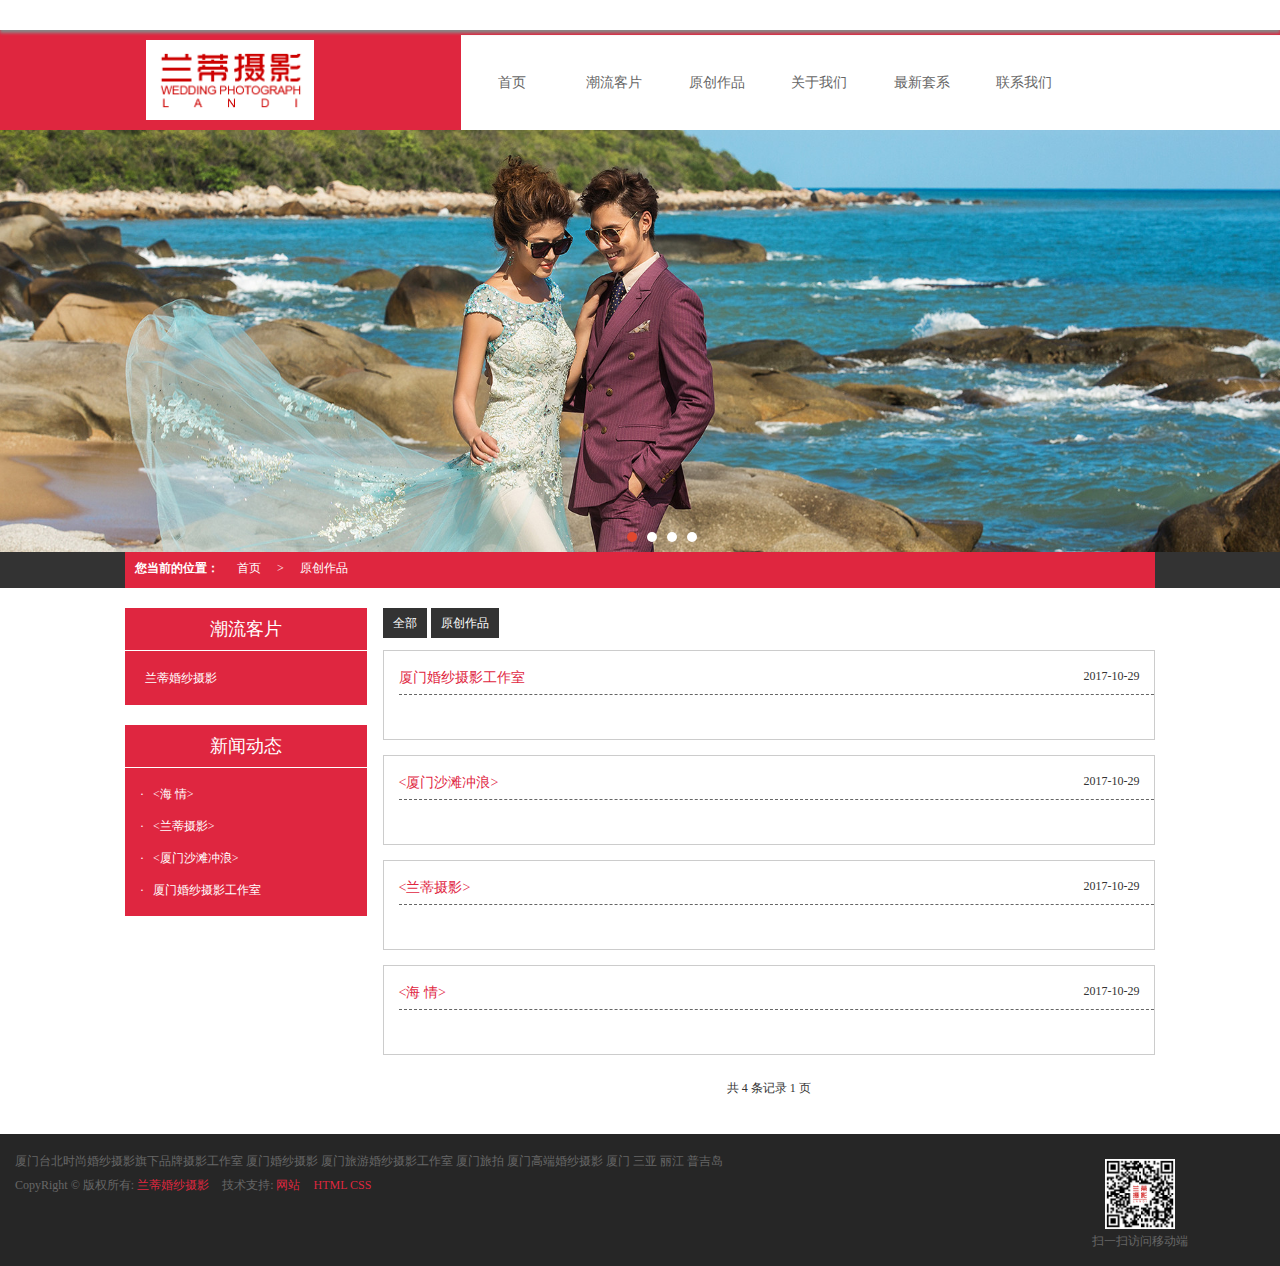
<file: yuanchaung.html>
<!doctype html>
<html lang="en">
<head>
    <meta charset="UTF-8">
    <title>Document</title>
    <link rel="stylesheet" href="css/yuanchuang.css">
    <script src="js/index.js"></script>
</head>
<body>
    <div class="t_head"></div>
    <div class="log_nav">
        <div class="ln_logo">
            <div class="lnl_img"></div>
        </div>
        <div class="ln_nav">
            <ul class="lnn_nav">
                <li class="lnn_son"><a href="index.html">首页</a></li>
                <li class="lnn_son"><a href="fashion.html">潮流客片</a></li>
                <li class="lnn_son"><a href="yuanchaung.html">原创作品</a></li>
                <li class="lnn_son"><a href="guanyu.html">关于我们</a></li>
                <li class="lnn_son"><a href="zuixin.html">最新套系</a></li>
                <li class="lnn_son"><a href="lianxi.html">联系我们</a></li>
            </ul>
        </div>
    </div>
    <div class="banner">
        <div class="tu"><img src="img/banner1.600" alt=""></div>
        <div class="tu"><img src="img/banner2.600" alt=""></div>
        <div class="tu"><img src="img/banner3.600" alt=""></div>
        <div class="tu"><img src="img/banner4.600" alt=""></div>
        <div class="ban_circular">
            <div class="banc_son" style="background-color: #E1472F"></div>
            <div class="banc_son"></div>
            <div class="banc_son"></div>
            <div class="banc_son"></div>
        </div>
    </div>
    <div class="dangqian">
        <div class="dangqian_center">
            <b>您当前的位置：</b>
            <a href="">首页</a>
            <em>></em>
            <a href="">原创作品</a>
        </div>
    </div>
    <div class="content">
        <div class="con_left">
            <div class="conl_top">
                <div class="conlt_title">潮流客片</div>
                <a href="">兰蒂婚纱摄影</a>
            </div>
            <div class="conl_bottom">
                <div class="conlb_title">新闻动态</div>
                <div class="conlb_content">
                    <pre class="conlbc_son">·   <海 情></pre>
                    <pre class="conlbc_son">·   <兰蒂摄影></pre>
                    <pre class="conlbc_son">·   <厦门沙滩冲浪></pre>
                    <pre class="conlbc_son">·   厦门婚纱摄影工作室</pre>
                </div>
            </div>
        </div>
        <div class="con_right">
            <div class="conr_black">
                <div class="conrb_all"><a href="">全部</a></div>
                <div class="conrb_yuan"><a href="">原创作品</a></div>
            </div>
            <div class="conrb_fson">
                <a href="">
                    <h3>厦门婚纱摄影工作室 <span>2017-10-29</span></h3>
                    <span class="xuxian"></span>
                </a>
            </div>
            <div class="conrb_fson">
                <a href="xiangqing.html">
                    <h3><厦门沙滩冲浪> <span>2017-10-29</span></h3>
                    <span class="xuxian"></span>
                </a>
            </div>
            <div class="conrb_fson">
                <a href="">
                    <h3><兰蒂摄影> <span>2017-10-29</span></h3>
                    <span class="xuxian"></span>
                </a>
            </div>
            <div class="conrb_fson">
                <a href="">
                    <h3><海 情> <span>2017-10-29</span></h3>
                    <span class="xuxian"></span>
                </a>
            </div>
            <div class="jilu">共 4 条记录 1 页</div>
        </div>
    </div>
    <div class="footers">
        <div class="erweima">
            <div class="erweitu"></div>
            <p>扫一扫访问移动端</p>
        </div>
        <p class="foot_top">厦门台北时尚婚纱摄影旗下品牌摄影工作室 厦门婚纱摄影 厦门旅游婚纱摄影工作室 厦门旅拍 厦门高端婚纱摄影 厦门 三亚 丽江 普吉岛 </p>
        <p class="foot_bottom">
            CopyRight © 版权所有:
            <a href="">兰蒂婚纱摄影</a>
            技术支持:
            <a href="">网站</a>
            <a href="">HTML CSS</a>
        </p>
    </div>
</body>
</html>
</file>
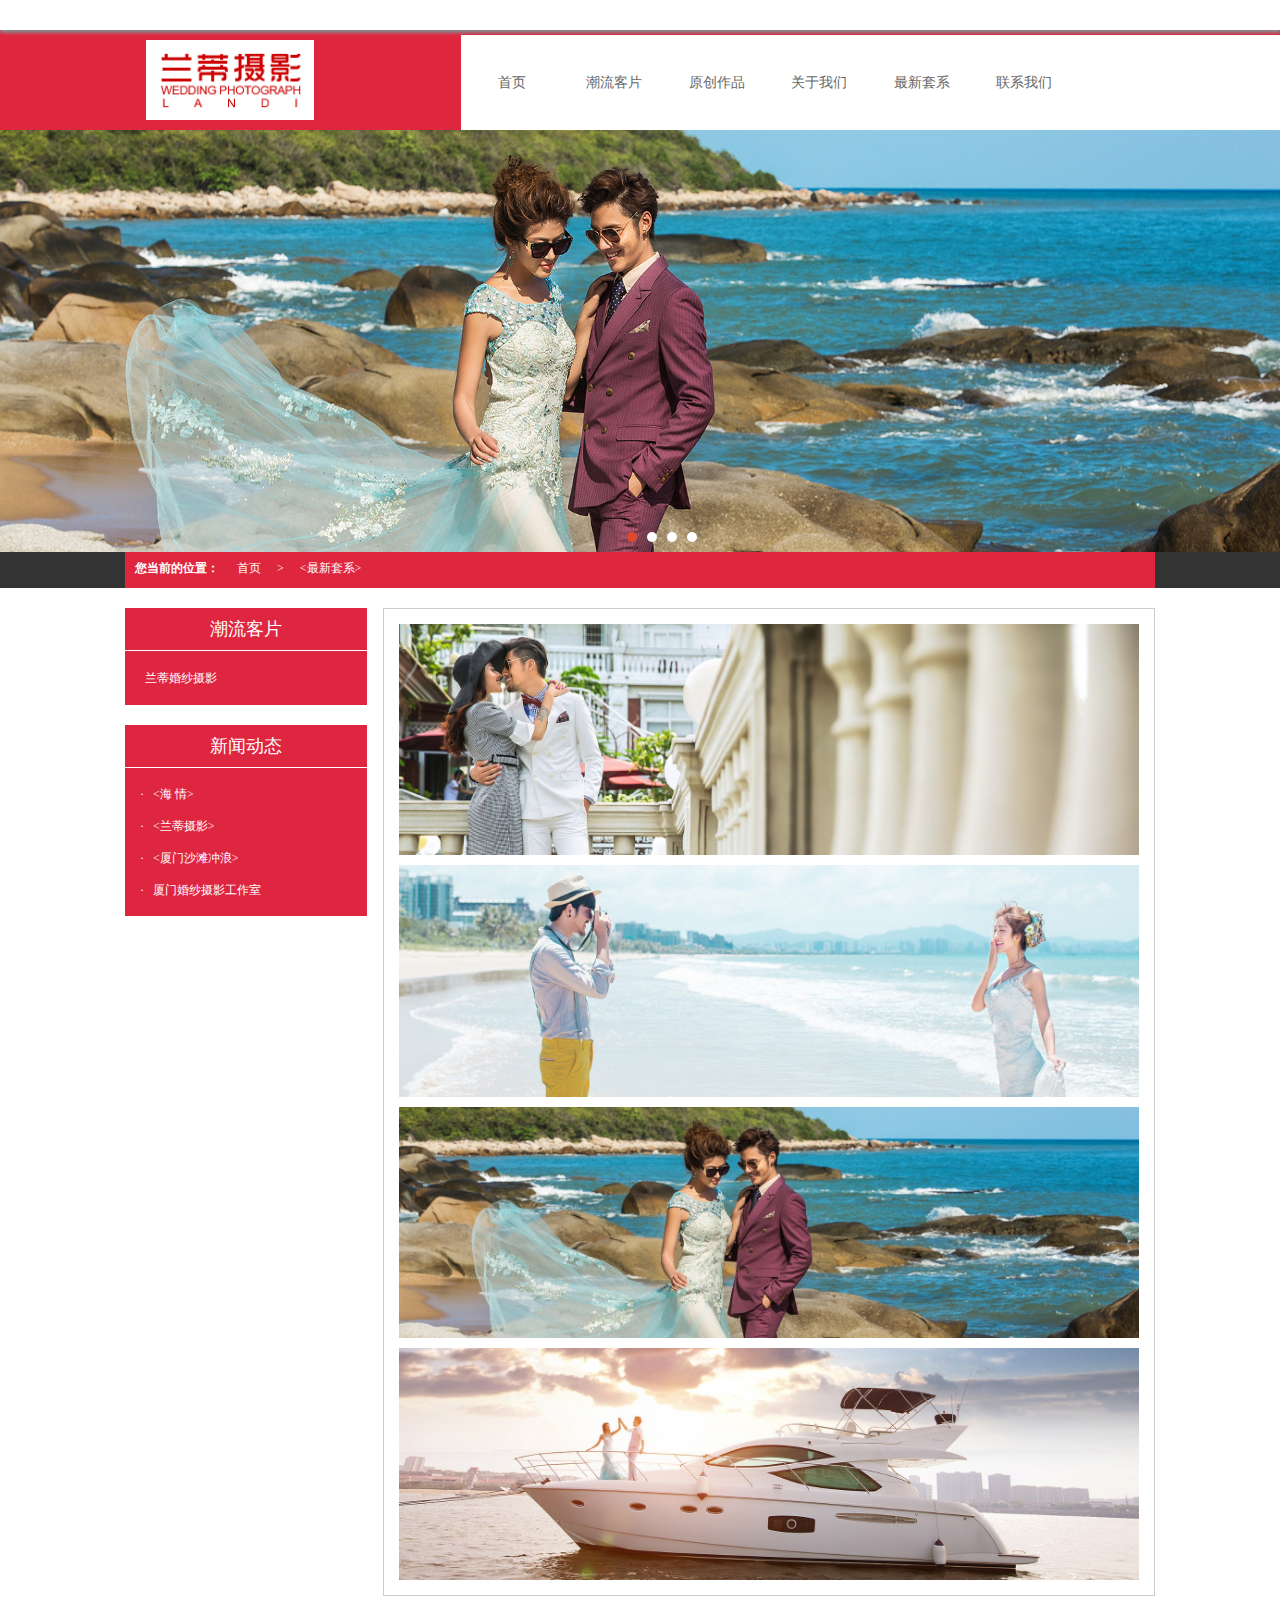
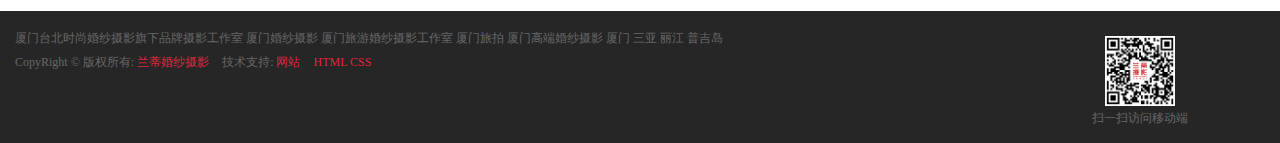
<file: zuixin.html>
<!doctype html>
<html lang="en">
<head>
    <meta charset="UTF-8">
    <title>Document</title>
    <link rel="stylesheet" href="css/zuixin.css">
    <script src="js/index.js"></script>
</head>
<body>
<div class="t_head"></div>
<div class="log_nav">
    <div class="ln_logo">
        <div class="lnl_img"></div>
    </div>
    <div class="ln_nav">
        <ul class="lnn_nav">
            <li class="lnn_son"><a href="index.html">首页</a></li>
            <li class="lnn_son"><a href="fashion.html">潮流客片</a></li>
            <li class="lnn_son"><a href="yuanchaung.html">原创作品</a></li>
            <li class="lnn_son"><a href="guanyu.html">关于我们</a></li>
            <li class="lnn_son"><a href="zuixin.html">最新套系</a></li>
            <li class="lnn_son"><a href="lianxi.html">联系我们</a></li>
        </ul>
    </div>
</div>
<div class="banner">
    <div class="tu"><img src="img/banner1.600" alt=""></div>
    <div class="tu"><img src="img/banner2.600" alt=""></div>
    <div class="tu"><img src="img/banner3.600" alt=""></div>
    <div class="tu"><img src="img/banner4.600" alt=""></div>
    <div class="ban_circular">
        <div class="banc_son" style="background-color: #E1472F"></div>
        <div class="banc_son"></div>
        <div class="banc_son"></div>
        <div class="banc_son"></div>
    </div>
</div>
<div class="dangqian">
    <div class="dangqian_center">
        <b>您当前的位置：</b>
        <a href="">首页</a>
        <em>></em>
        <a href=""><最新套系></a>
    </div>
</div>
<div class="content">
    <div class="con_left">
        <div class="conl_top">
            <div class="conlt_title">潮流客片</div>
            <a href="">兰蒂婚纱摄影</a>
        </div>
        <div class="conl_bottom">
            <div class="conlb_title">新闻动态</div>
            <div class="conlb_content">
                <pre class="conlbc_son">·   <海 情></pre>
                <pre class="conlbc_son">·   <兰蒂摄影></pre>
                <pre class="conlbc_son">·   <厦门沙滩冲浪></pre>
                <pre class="conlbc_son">·   厦门婚纱摄影工作室</pre>
            </div>
        </div>
    </div>
    <div class="con_right">
        <img src="img/zuixin1.jpg" alt="">
        <img src="img/zuixin2.jpg" alt="">
        <img src="img/zuixin3.jpg" alt="">
        <img src="img/zuixin4.jpg" alt="">
    </div>
</div>
<div class="footers">
    <div class="erweima">
        <div class="erweitu"></div>
        <p>扫一扫访问移动端</p>
    </div>
    <p class="foot_top">厦门台北时尚婚纱摄影旗下品牌摄影工作室 厦门婚纱摄影 厦门旅游婚纱摄影工作室 厦门旅拍 厦门高端婚纱摄影 厦门 三亚 丽江 普吉岛 </p>
    <p class="foot_bottom">
        CopyRight © 版权所有:
        <a href="">兰蒂婚纱摄影</a>
        技术支持:
        <a href="">网站</a>
        <a href="">HTML CSS</a>
    </p>
</div>
</body>
</html>
</file>
<file: css/index.css>
body,h1,h2,h3,h4,input,ul,li,p{
    margin: 0;
    padding: 0;
    list-style: none;
}
input{
    /*-webkit-tap-highlight-color:transparent;*/
    outline: none;
    border: 0;
}
img{
    display: block;
}
a{
    text-decoration: none;
}
.t_head{
    width: 100%;
    height: 30px;
    background-color: white;
    box-shadow: 0 3px 3px #888;
    position: fixed;
    top: 0;
    left: 0;
    z-index: 10;
}
.log_nav{
    width: 100%;
    height: 100px;
    margin-top: 30px;
}
.log_nav .ln_logo{
    width: 36%;
    height: 100px;
    padding: 10px;
    background-color: #df263f;
    box-sizing: border-box;
    float: left;
}
.log_nav .ln_logo .lnl_img{
    width: 168px;
    height: 80px;
    background-image: url("../img/logo.png");
    background-size: 168px 80px;
    background-repeat: no-repeat;
    margin: 0 auto;
}
.log_nav .ln_nav{
    width: 64%;
    height: 95px;
    border-top: 5px solid #df263f;
    float: right;
}
.log_nav .ln_nav .lnn_nav{
    width: 100%;
    height: 100%;
}
.log_nav .ln_nav .lnn_nav .lnn_son{
    width: 12.5%;
    height: 95px;
    float: left;
    line-height: 55px;
    text-align: center;
}
.log_nav .ln_nav .lnn_nav .lnn_son a{
    display: block;
    width: 100%;
    height: 100%;
    padding: 20px 6px;
    box-sizing: border-box;
    color: #666;
    font-size: 14px;
    font-family: "微软雅黑";
}
.log_nav .ln_nav .lnn_nav .lnn_son a:hover{
    background-color: #EEEEEE;
    color: #DF263F;
}
.banner{
    width: 100%;
    height: 422px;
    position: relative;
    top: 0;
    left: 0;
}
.banner .tu{
    transition: all 1s;
}
.banner img{
    width: 100%;
    height: 422px;
    position: absolute;
    top: 0;
    left: 0;
    opcity:0;
}
.banner .tu:first-child img{
    z-index: 1;
}
.banner .ban_circular{
    width: 100%;
    height: 10px;
    position: absolute;
    bottom: 10px;
    left: 0;
    z-index: 1;
    cursor: pointer;
}
.banner .ban_circular .banc_son{
    width: 10px;
    height: 10px;
    border-radius: 50%;
    background: #ffffff;
    float: left;
    transition: color, background 0.1s linear;
    margin: 0 5px;
}
.banner .ban_circular .banc_son:first-child{
    margin-left: 49%;
}
.banner .ban_circular .banc_son:hover{
    background-color: #e1472f;
}
.yuanchuang_title{
    width: 100%;
    height: 44px;
    padding: 10px 20px;
    box-sizing: border-box;
}
.yuanchuang_title h4{
    line-height: 24px;
    font-family: "微软雅黑";
    font-size: 22px;
    color: #333;
    font-weight: normal;
    float: left;
}
.yuanchuang_title .yct_more{
    width: 80px;
    height: 24px;
    background-color: #DF263F;
    float: right;
}
.yuanchuang_title .yct_more a{
    display: block;
    font-size: 12px;
    color: #ffffff;
    text-align: center;
    line-height: 24px;
}
.works_show{
    width: 100%;
    height: 506px;
}
.works_show .worksshow_son{
    width: 49.8%;
    height: 252px;
    background-color: #F1EFEF;
    margin-bottom: 1px;
    margin-right: 2px;
    float:left;
}
.works_show .worksshow_son img{
    height: 100%;
    float: left;
}
.works_show .worksshow_son>p{
    width: 45.5%;
    height: 30px;
    padding: 25px 15px 0;
    float: left;
    line-height: 30px;
    color: #df263f;
    font-family: "微软雅黑";
    font-size: 14px;
}
.works_show .worksshow_son>a{
    display: block;
    width: 80px;
    height: 24px;
    line-height: 24px;
    border: 1px solid #df263f;
    text-align: center;
    font-size: 12px;
    color: #df263f;
    float: left;
    font-family: "微软雅黑";
    transition: all .4s ease-in-out 0s;
    margin-top: 60px;
    margin-left: 13px;
}
.works_show .worksshow_son>a:hover{
    background-color: #DF263F;
    color: #fff;
}
.Yachtzong{
    width: 100%;
    height: 42px;
}
.Yachtzong .Yacht{
    width: 50%;
    height: 42px;
    background-color: #df263f;
    padding-left: 15px;
    box-sizing: border-box;
    float: left;
}
.Yachtzong .Yacht .ya_text{
    line-height: 42px;
    font-size: 22px;
    float: left;
    color: #fff;
}
.Yachtzong .Yacht .ya_texts{
    line-height: 42px;
    font-size: 12px;
    float: left;
    margin-left: 5px;
    color: #fff;
    font-family: "微软雅黑";
}
.Yachtzong .Yacht_right{
    width: 50%;
    height: 42px;
    background-color: #333333;
    float: left;
    position: relative;
    top: 0;
    left: 0;
}
.Yachtzong .Yacht_right form{
    width: 90%;
    height: 32px;
    margin: 5px auto;
}
.Yachtzong .Yacht_right form input{
    width: 96%;
    height: 32px;
    border-radius: 32px;
    padding: 0 2%;
    font-family: "微软雅黑";
    color: #333;

}
.Yachtzong .Yacht_right form button{
    background-color: transparent;
    border: 0;
    color: #333;
    font-weight: bold;
    position: absolute;
    top: 8px;
    right: 50px;
    cursor: pointer;
    outline:none;
}
.Yachtzong .Yacht_right form button .sousuo{
    font-size: 22px;
}
.fashion{
    width: 100%;
    height: 452px;
    padding: 45px 15px 80px;
    box-sizing: border-box;
    background-image: url("../img/pro_bg.jpg");
    background-size: 100% 452px;
}
.fashion .fashion_title{
    width: 112px;
    height: 29px;
    line-height: 17px;
    margin-bottom: 20px;
}
.fashion .fashion_title a{
    display: block;
    width: 72px;
    height: 17px;
    padding: 6px 20px;
    color: #ffffff;
    background-color: #333333;
    font-size: 12px;
    font-family: "微软雅黑";
}
.fashion .fashion_title a:hover{
    background-color: #df263f;
}
.fashion .fashion_son{
    width: 15.5%;
    height: 279px;
    border: 1px solid #E0DDE0;
    background-color: #ffffff;
    margin-right: 16px;
    float: left;
}
.fashion .fashion_lastson{
    margin-right: 0;
}
.fashion .fashion_son .fs_title{
    width: 85%;
    height:14px;
    padding: 30px 15px 10px;
    font-size: 13px;
    font-family: "微软雅黑";
    text-align: left;
    color: #df263f;
}
.fashion .fashion_son img{
    width: 100%;
    height: 152px;
}
.fashion .fs_more{
    width: 70px;
    height: 24px;
    border: 1px solid #999;
    margin: 15px auto 0;
    font-size: 12px;
    text-align: center;
    line-height: 24px;
}
.fashion .fs_more a{
    display: block;
    width: 70px;
    height: 24px;
    color: #999;
    font-family: "微软雅黑";
}
.fashion .fs_more:hover{
    border-color: #df263f;
}
.fashion .fs_more a:hover{
    color: #df263f;
}
.sikuai{
    width: 100%;
    height: 330px;
    background-color: white;
}
.sikuai .sikuai_center{
    width: 33.33%;
    height: 330px;
    background-color: #DF263F;
    margin: 0 auto;
    padding: 55px 15px 15px;
    box-sizing: border-box;
}
.sikuai .sikuai_center .sc_son{
    width: 50%;
    height:50%;
    float: left;
}
.sikuai .sikuai_center .sc_son .icon{
    color: #fff;
    font-size: 50px;
    text-align: center;
    font-family: "微软雅黑";
}
.sikuai .sikuai_center .sc_son .scc_text{
    color:white;
    font-size: 12px;
    text-align: center;
    font-family: "微软雅黑";
}
.bottom{
    width: 100%;
    height: 519px;
    background-image: url("../img/bottom.jpg");
    background-size: 100% 519px;
}
.footers{
    width: 100%;
    height: 132px;
    padding: 15px;
    box-sizing: border-box;
    background-color: #262626;
}
.footers .erweima{
    width: 20%;
    height: 92px;
    float: right;
}
.footers .erweima .erweitu{
    width: 70px;
    height: 70px;
    margin: 10px auto 0;
    background-image: url("../img/erweima.144");
    background-size: 70px 70px;
    background-repeat: no-repeat;
}
.footers .erweima>p{
    font-style: 12px;
    color: #666;
    text-align: center;
    margin: 0 auto;
    font-family: "微软雅黑";
}
.footers p{
    width: 80%;
    height: 24px;
    line-height: 24px;
    font-size: 12px;
    color: #666;
    font-family: "微软雅黑";
}
.footers .foot_bottom a{
    color: #df263f;
    margin-right: 10px;
    font-size: 12px;
}
</file>
<file: css/fashion.css>
body,h1,h2,h3,h4,input,ul,li,p,pre{
    margin: 0;
    padding: 0;
    list-style: none;
}
input{
    /*-webkit-tap-highlight-color:transparent;*/
    outline: none;
    border: 0;
}
img{
    display: block;
}
a{
    text-decoration: none;
}
.t_head{
    width: 100%;
    height: 30px;
    background-color: white;
    box-shadow: 0 3px 3px #888;
    position: fixed;
    top: 0;
    left: 0;
    z-index: 10;
}
.log_nav{
    width: 100%;
    height: 100px;
    margin-top: 30px;
}
.log_nav .ln_logo{
    width: 36%;
    height: 100px;
    padding: 10px;
    background-color: #df263f;
    box-sizing: border-box;
    float: left;
}
.log_nav .ln_logo .lnl_img{
    width: 168px;
    height: 80px;
    background-image: url("../img/logo.png");
    background-size: 168px 80px;
    background-repeat: no-repeat;
    margin: 0 auto;
}
.log_nav .ln_nav{
    width: 64%;
    height: 95px;
    border-top: 5px solid #df263f;
    float: right;
}
.log_nav .ln_nav .lnn_nav{
    width: 100%;
    height: 100%;
}
.log_nav .ln_nav .lnn_nav .lnn_son{
    width: 12.5%;
    height: 95px;
    float: left;
    line-height: 55px;
    text-align: center;
}
.log_nav .ln_nav .lnn_nav .lnn_son a{
    display: block;
    width: 100%;
    height: 100%;
    padding: 20px 6px;
    box-sizing: border-box;
    color: #666;
    font-size: 14px;
    font-family: "微软雅黑";
}
.log_nav .ln_nav .lnn_nav .lnn_son a:hover{
    background-color: #EEEEEE;
    color: #DF263F;
}
.banner{
    width: 100%;
    height: 422px;
    position: relative;
    top: 0;
    left: 0;
}
.banner .tu{
    transition: all 1s;
}
.banner img{
    width: 100%;
    height: 422px;
    position: absolute;
    top: 0;
    left: 0;
}
.banner .tu:first-child img{
    z-index: 1;
}
.banner .ban_circular{
    width: 100%;
    height: 10px;
    position: absolute;
    bottom: 10px;
    left: 0;
    z-index: 1;
    cursor: pointer;
}
.banner .ban_circular .banc_son{
    width: 10px;
    height: 10px;
    border-radius: 50%;
    background: #ffffff;
    float: left;
    transition: color, background 0.1s linear;
    margin: 0 5px;
}
.banner .ban_circular .banc_son:first-child{
    margin-left: 49%;
}
.banner .ban_circular .banc_son:hover{
    background-color: #e1472f;
}
.dangqian{
    width: 100%;
    height: 36px;
    background-color: #333;
    margin-bottom: 20px;
}
.dangqian .dangqian_center{
    width: 1030px;
    height: 36px;
    background-color: #df263f;
    margin: 0 auto;
}
.dangqian .dangqian_center b{
    padding: 0 10px;
    color: #fff;
    float: left;
    line-height: 33px;
    font-size: 12px;
    font-family: "微软雅黑";
}
.dangqian .dangqian_center a,.dangqian .dangqian_center em{
    padding: 0 8px;
    line-height: 33px;
    color: #ffffff;
    float: left;
    font-size: 12px;
    font-family: "微软雅黑";
    transition: all .4s ease-in-out 0s;
}
.dangqian .dangqian_center a:hover{
    color: #F4B5BE;
}
.dangqian .dangqian_center em{
    font-family: "苹方";
    font-style: normal;
    line-height: 32px;
}
.content{
    width: 1030px;
    height: auto;
    margin: 0 auto;
    overflow: hidden;
}
.content .con_left{
    width: 23.5%;
    height: 308px;
    float: left;
}
.content .con_left .conl_top{
    width: 100%;
    height: 97px;
    margin-bottom: 20px;
    background-color: #DF2640;
}
.content .con_left .conl_top .conlt_title,.content .con_left .conl_bottom .conlb_title{
    width: 100%;
    height: 42px;
    border-bottom: 1px solid #ffffff;
    font-size: 18px;
    color: #ffffff;
    font-family: "微软雅黑";
    line-height: 43px;
    text-align: center;
}
.content .con_left .conl_top a{
    display: block;
    width: 100%;
    height: 54px;
    font-size: 12px;
    color: #ffffff;
    line-height: 54px;
    margin-left: 20px;
    font-family: "微软雅黑";
}
.content .con_left .conl_bottom{
    width: 100%;
    height: 191px;
    background-color: #DF2640;
}
.content .con_left .conl_bottom .conlb_content{
    width: 100%;
    height: 148px;
    padding: 10px 15px;
    box-sizing: border-box;
}
.content .con_left .conl_bottom .conlb_content .conlbc_son{
    width: 212px;
    height: 32px;
    line-height: 32px;
    color: #ffffff;
    font-size: 12px;
    font-family: "微软雅黑";
}
.content .con_right{
    width: 75%;
    height: auto;
    float: right;
}
.content .con_right .fashion_son{
    width: 32.1%;
    height: 311px;
    border: 1px solid #E0DDE0;
    background-color: #ffffff;
    margin-right: 11px;
    margin-bottom: 15px;
    float: left;
}
.content .con_right .fashion_lastson{
    margin-right: 0;
}
.content .con_right .fashion_son .fs_title{
    width: 85%;
    height:14px;
    padding: 28px 15px 12px;
    font-size: 13px;
    font-family: "微软雅黑";
    text-align: left;
    color: #df263f;
}
.content .con_right .fashion_son img{
    width: 100%;
    /*height: 152px;*/
}
.content .con_right .fs_more{
    width: 70px;
    height: 24px;
    border: 1px solid #999;
    margin: 15px auto 0;
    font-size: 12px;
    text-align: center;
    line-height: 24px;
}
.content .con_right .fs_more a{
    display: block;
    width: 70px;
    height: 24px;
    color: #999;
    font-family: "微软雅黑";
}
.content .con_right .fs_more:hover{
    border-color: #df263f;
}
.content .con_right .fs_more a:hover{
    color: #df263f;
}
.content .con_right .conr_jilu{
    width: 100%;
    height: 17px;
    margin: 10px 0;
    float: left;
    color: #333;
    font-size: 12px;
    font-family: "微软雅黑";
    text-align: center;
}
.content .con_right .conr_page{
    width: 100%;
    height: 40px;
    margin: 0 0 10px;
    float: left;
}
.content .con_right .conr_page .conrp_son1{
    width: 33px;
    height: 31px;
    background-color: #DF263F;
    text-align: center;
    float: left;
    margin-left: 338px;
}
.content .con_right .conr_page .conrp_son1 a,.content .con_right .conr_page .conrp_son2 a,.content .con_right .conr_page .conrp_son3 a{
    font-size: 12px;
    color: #333;
    font-family: "微软雅黑";
    line-height: 31px;
}
.content .con_right .conr_page .conrp_son2{
    width: 33px;
    height: 31px;
    border: 1px solid #DDDDDD;
    border-left: 0;
    box-sizing: border-box;
    float: left;
    text-align: center;
}
.content .con_right .conr_page .conrp_son3{
    width: 43px;
    height: 31px;
    border: 1px solid #DDDDDD;
    border-left: 0;
    box-sizing: border-box;
    float: left;
    text-align: center;
}
.footers{
    width: 100%;
    height: 132px;
    padding: 15px;
    box-sizing: border-box;
    background-color: #262626;
}
.footers .erweima{
    width: 20%;
    height: 92px;
    float: right;
}
.footers .erweima .erweitu{
    width: 70px;
    height: 70px;
    margin: 10px auto 0;
    background-image: url("../img/erweima.144");
    background-size: 70px 70px;
    background-repeat: no-repeat;
}
.footers .erweima>p{
    font-style: 12px;
    color: #666;
    text-align: center;
    margin: 0 auto;
    font-family: "微软雅黑";
}
.footers p{
    width: 80%;
    height: 24px;
    line-height: 24px;
    font-size: 12px;
    color: #666;
    font-family: "微软雅黑";
}
.footers .foot_bottom a{
    color: #df263f;
    margin-right: 10px;
    font-size: 12px;
}
</file>
<file: css/guanyu.css>
body,h1,h2,h3,h4,input,ul,li,p,pre{
    margin: 0;
    padding: 0;
    list-style: none;
}
input{
    /*-webkit-tap-highlight-color:transparent;*/
    outline: none;
    border: 0;
}
img{
    display: block;
}
a{
    text-decoration: none;
}
.t_head{
    width: 100%;
    height: 30px;
    background-color: white;
    box-shadow: 0 3px 3px #888;
    position: fixed;
    top: 0;
    left: 0;
    z-index: 10;
}
.log_nav{
    width: 100%;
    height: 100px;
    margin-top: 30px;
}
.log_nav .ln_logo{
    width: 36%;
    height: 100px;
    padding: 10px;
    background-color: #df263f;
    box-sizing: border-box;
    float: left;
}
.log_nav .ln_logo .lnl_img{
    width: 168px;
    height: 80px;
    background-image: url("../img/logo.png");
    background-size: 168px 80px;
    background-repeat: no-repeat;
    margin: 0 auto;
}
.log_nav .ln_nav{
    width: 64%;
    height: 95px;
    border-top: 5px solid #df263f;
    float: right;
}
.log_nav .ln_nav .lnn_nav{
    width: 100%;
    height: 100%;
}
.log_nav .ln_nav .lnn_nav .lnn_son{
    width: 12.5%;
    height: 95px;
    float: left;
    line-height: 55px;
    text-align: center;
}
.log_nav .ln_nav .lnn_nav .lnn_son a{
    display: block;
    width: 100%;
    height: 100%;
    padding: 20px 6px;
    box-sizing: border-box;
    color: #666;
    font-size: 14px;
    font-family: "微软雅黑";
}
.log_nav .ln_nav .lnn_nav .lnn_son a:hover{
    background-color: #EEEEEE;
    color: #DF263F;
}
.banner{
    width: 100%;
    height: 422px;
    position: relative;
    top: 0;
    left: 0;
}
.banner .tu{
    transition: all 1s;
}
.banner img{
    width: 100%;
    height: 422px;
    position: absolute;
    top: 0;
    left: 0;
}
.banner .tu:first-child img{
    z-index: 1;
}
.banner .ban_circular{
    width: 100%;
    height: 10px;
    position: absolute;
    bottom: 10px;
    left: 0;
    z-index: 1;
    cursor: pointer;
}
.banner .ban_circular .banc_son{
    width: 10px;
    height: 10px;
    border-radius: 50%;
    background: #ffffff;
    float: left;
    transition: color, background 0.1s linear;
    margin: 0 5px;
}
.banner .ban_circular .banc_son:first-child{
    margin-left: 640px;
}
.banner .ban_circular .banc_son:hover{
    background-color: #e1472f;
}
.dangqian{
    width: 100%;
    height: 36px;
    background-color: #333;
}
.dangqian .dangqian_center{
    width: 1030px;
    height: 36px;
    background-color: #df263f;
    margin: 0 auto;
}
.dangqian .dangqian_center b{
    padding: 0 10px;
    color: #fff;
    float: left;
    line-height: 33px;
    font-size: 12px;
    font-family: "微软雅黑";
}
.dangqian .dangqian_center a,.dangqian .dangqian_center em{
    padding: 0 8px;
    line-height: 33px;
    color: #ffffff;
    float: left;
    font-size: 12px;
    font-family: "微软雅黑";
    transition: all .4s ease-in-out 0s;
}
.dangqian .dangqian_center a:hover{
    color: #F4B5BE;
}
.dangqian .dangqian_center em{
    font-family: "苹方";
    font-style: normal;
    line-height: 32px;
}
.content{
    width: 1030px;
    height: 338px;
    margin: 0 auto;
}
.content .con_neirong{
    width: 100%;
    height: 215px;
    border: 1px solid #E0DDE0;
    border-radius: 6px;
    border-top: 0;
    padding: 15px;
    box-sizing: border-box;
}
.content .con_neirong .con_pic{
    width: 400px;
    height: 300px;
    margin: 8px 15px 15px 0;
    background-image: url("../img/guanyulogo.300");
    background-size: 400px 300px;
    background-repeat: no-repeat;
    float: left;
}
.content .con_neirong p{
    width: auto;
    height: 25px;
    font-size: 12px;
    color: #333;
    float: left;
    font-family: "微软雅黑";
    margin-top: 5px;
    margin-left: 40px;
}
.content .con_neirong .wenben{
    text-indent: 2em;
    display: block;
    float: right;
    width: 578px;
    height: auto;
    line-height: 28px;
    font-size: 13px;
    color: #666;
    font-family: "微软雅黑";
}

.content .xiabai{
    width: 100%;
    height: 123px;
}
.footers{
    width: 100%;
    height: 132px;
    padding: 15px;
    box-sizing: border-box;
    background-color: #262626;
}
.footers .erweima{
    width: 20%;
    height: 92px;
    float: right;
}
.footers .erweima .erweitu{
    width: 70px;
    height: 70px;
    margin: 10px auto 0;
    background-image: url("../img/erweima.144");
    background-size: 70px 70px;
    background-repeat: no-repeat;
}
.footers .erweima>p{
    font-style: 12px;
    color: #666;
    text-align: center;
    margin: 0 auto;
    font-family: "微软雅黑";
}
.footers p{
    width: 80%;
    height: 24px;
    line-height: 24px;
    font-size: 12px;
    color: #666;
    font-family: "微软雅黑";
}
.footers .foot_bottom a{
    color: #df263f;
    margin-right: 10px;
    font-size: 12px;
}
</file>
<file: css/lianxi.css>
body,h1,h2,h3,h4,input,ul,li,p,pre{
    margin: 0;
    padding: 0;
    list-style: none;
}
input{
    /*-webkit-tap-highlight-color:transparent;*/
    outline: none;
    border: 0;
}
img{
    display: block;
}
a{
    text-decoration: none;
}
.t_head{
    width: 100%;
    height: 30px;
    background-color: white;
    box-shadow: 0 3px 3px #888;
    position: fixed;
    top: 0;
    left: 0;
    z-index: 10;
}
.log_nav{
    width: 100%;
    height: 100px;
    margin-top: 30px;
}
.log_nav .ln_logo{
    width: 36%;
    height: 100px;
    padding: 10px;
    background-color: #df263f;
    box-sizing: border-box;
    float: left;
}
.log_nav .ln_logo .lnl_img{
    width: 168px;
    height: 80px;
    background-image: url("../img/logo.png");
    background-size: 168px 80px;
    background-repeat: no-repeat;
    margin: 0 auto;
}
.log_nav .ln_nav{
    width: 64%;
    height: 95px;
    border-top: 5px solid #df263f;
    float: right;
}
.log_nav .ln_nav .lnn_nav{
    width: 100%;
    height: 100%;
}
.log_nav .ln_nav .lnn_nav .lnn_son{
    width: 12.5%;
    height: 95px;
    float: left;
    line-height: 55px;
    text-align: center;
}
.log_nav .ln_nav .lnn_nav .lnn_son a{
    display: block;
    width: 100%;
    height: 100%;
    padding: 20px 6px;
    box-sizing: border-box;
    color: #666;
    font-size: 14px;
    font-family: "微软雅黑";
}
.log_nav .ln_nav .lnn_nav .lnn_son a:hover{
    background-color: #EEEEEE;
    color: #DF263F;
}
.banner{
    width: 100%;
    height: 422px;
    position: relative;
    top: 0;
    left: 0;
}
.banner .tu{
    transition: all 1s;
}
.banner img{
    width: 100%;
    height: 422px;
    position: absolute;
    top: 0;
    left: 0;
}
.banner .tu:first-child img{
    z-index: 1;
}
.banner .ban_circular{
    width: 100%;
    height: 10px;
    position: absolute;
    bottom: 10px;
    left: 0;
    z-index: 1;
    cursor: pointer;
}
.banner .ban_circular .banc_son{
    width: 10px;
    height: 10px;
    border-radius: 50%;
    background: #ffffff;
    float: left;
    transition: color, background 0.1s linear;
    margin: 0 5px;
}
.banner .ban_circular .banc_son:first-child{
    margin-left: 49%;
}
.banner .ban_circular .banc_son:hover{
    background-color: #e1472f;
}
.dangqian{
    width: 100%;
    height: 36px;
    background-color: #333;
    margin-bottom: 20px;
}
.dangqian .dangqian_center{
    width: 1030px;
    height: 36px;
    background-color: #df263f;
    margin: 0 auto;
}
.dangqian .dangqian_center b{
    padding: 0 10px;
    color: #fff;
    float: left;
    line-height: 33px;
    font-size: 12px;
    font-family: "微软雅黑";
}
.dangqian .dangqian_center a,.dangqian .dangqian_center em{
    padding: 0 8px;
    line-height: 33px;
    color: #ffffff;
    float: left;
    font-size: 12px;
    font-family: "微软雅黑";
    transition: all .4s ease-in-out 0s;
}
.dangqian .dangqian_center a:hover{
    color: #F4B5BE;
}
.dangqian .dangqian_center em{
    font-family: "苹方";
    font-style: normal;
    line-height: 32px;
}
.content{
    width: 1030px;
    height: auto;
    margin: 0 auto;
    overflow: hidden;
}
.content .con_left{
    width: 23.5%;
    height: 308px;
    float: left;
}
.content .con_left .conl_top{
    width: 100%;
    height: 97px;
    margin-bottom: 20px;
    background-color: #DF2640;
}
.content .con_left .conl_top .conlt_title,.content .con_left .conl_bottom .conlb_title{
    width: 100%;
    height: 42px;
    border-bottom: 1px solid #ffffff;
    font-size: 18px;
    color: #ffffff;
    font-family: "微软雅黑";
    line-height: 43px;
    text-align: center;
}
.content .con_left .conl_top a{
    display: block;
    width: 100%;
    height: 54px;
    font-size: 12px;
    color: #ffffff;
    line-height: 54px;
    margin-left: 20px;
    font-family: "微软雅黑";
}
.content .con_left .conl_bottom{
    width: 100%;
    height: 191px;
    background-color: #DF2640;
}
.content .con_left .conl_bottom .conlb_content{
    width: 100%;
    height: 148px;
    padding: 10px 15px;
    box-sizing: border-box;
}
.content .con_left .conl_bottom .conlb_content .conlbc_son{
    width: 212px;
    height: 32px;
    line-height: 32px;
    color: #ffffff;
    font-size: 12px;
    font-family: "微软雅黑";
}
.content .con_right{
    width: 75%;
    height: 307px;
    float: right;
    padding: 30px 15px 5px;
    border: 1px solid #ccc;
    box-sizing: border-box;
    margin-bottom: 15px;
}
.content .con_right .con_lianxiren{
    width: 100%;
    height: 40px;
}
.content .con_right .con_lianxiren .conl_left{
    margin-left: 40px;
    width: 80px;
    height: auto;
    font-size: 12px;
    color: #666;
    font-family: "微软雅黑";
    text-align: right;
    float: left;
}
.content .con_right .con_lianxiren .conl_right{
    float: left;
    font-size: 12px;
    color: #666;
    font-family: "微软雅黑";
    margin-left: 8px;
    /*text-align: left;*/
}
.content .con_right .liuyan{
    width: auto;
    height: 32px;
    margin-left: 130px;
    margin-right: 5px;
    background-color: #DF263F;
    float: left;
}
.content .con_right .youjian{
    margin-left: 0;
}
.content .con_right .liuyan a{
    width: 48px;
    height: 32px;
    padding: 0 10px;
    color: #ffffff;
    font-size: 12px;
    font-family: "微软雅黑";
    line-height: 32px;
}
.content .con_right .san_zong{
    width: 100%;
    height: 32px;
    margin-top: 55px;
}
.content .con_right .san_zong .daohang{
    width: auto;
    height: 32px;
    margin-left: 130px;
    margin-right: 5px;
    background-color: #DF263F;
    float: left;
}
.content .con_right .san_zong .ditu{
    margin-left: 0;
}
.content .con_right .san_zong .daohang a{
    width: 48px;
    height: 32px;
    padding: 0 10px;
    color: #ffffff;
    font-size: 12px;
    font-family: "微软雅黑";
    line-height: 32px;
}
.footers{
    width: 100%;
    height: 132px;
    padding: 15px;
    box-sizing: border-box;
    background-color: #262626;
}
.footers .erweima{
    width: 20%;
    height: 92px;
    float: right;
}
.footers .erweima .erweitu{
    width: 70px;
    height: 70px;
    margin: 10px auto 0;
    background-image: url("../img/erweima.144");
    background-size: 70px 70px;
    background-repeat: no-repeat;
}
.footers .erweima>p{
    font-style: 12px;
    color: #666;
    text-align: center;
    margin: 0 auto;
    font-family: "微软雅黑";
}
.footers p{
    width: 80%;
    height: 24px;
    line-height: 24px;
    font-size: 12px;
    color: #666;
    font-family: "微软雅黑";
}
.footers .foot_bottom a{
    color: #df263f;
    margin-right: 10px;
    font-size: 12px;
}
</file>
<file: css/xiangqing.css>
body,h1,h2,h3,h4,input,ul,li,p,pre{
    margin: 0;
    padding: 0;
    list-style: none;
}
input{
    /*-webkit-tap-highlight-color:transparent;*/
    outline: none;
    border: 0;
}
img{
    display: block;
}
a{
    text-decoration: none;
}
.t_head{
    width: 100%;
    height: 30px;
    background-color: white;
    box-shadow: 0 3px 3px #888;
    position: fixed;
    top: 0;
    left: 0;
    z-index: 10;
}
.log_nav{
    width: 100%;
    height: 100px;
    margin-top: 30px;
}
.log_nav .ln_logo{
    width: 36%;
    height: 100px;
    padding: 10px;
    background-color: #df263f;
    box-sizing: border-box;
    float: left;
}
.log_nav .ln_logo .lnl_img{
    width: 168px;
    height: 80px;
    background-image: url("../img/logo.png");
    background-size: 168px 80px;
    background-repeat: no-repeat;
    margin: 0 auto;
}
.log_nav .ln_nav{
    width: 64%;
    height: 95px;
    border-top: 5px solid #df263f;
    float: right;
}
.log_nav .ln_nav .lnn_nav{
    width: 100%;
    height: 100%;
}
.log_nav .ln_nav .lnn_nav .lnn_son{
    width: 12.5%;
    height: 95px;
    float: left;
    line-height: 55px;
    text-align: center;
}
.log_nav .ln_nav .lnn_nav .lnn_son a{
    display: block;
    width: 100%;
    height: 100%;
    padding: 20px 6px;
    box-sizing: border-box;
    color: #666;
    font-size: 14px;
    font-family: "微软雅黑";
}
.log_nav .ln_nav .lnn_nav .lnn_son a:hover{
    background-color: #EEEEEE;
    color: #DF263F;
}
.banner{
    width: 100%;
    height: 422px;
    position: relative;
    top: 0;
    left: 0;
}
.banner .tu{
    transition: all 1s;
}
.banner img{
    width: 100%;
    height: 422px;
    position: absolute;
    top: 0;
    left: 0;
}
.banner .tu:first-child img{
    z-index: 1;
}
.banner .ban_circular{
    width: 100%;
    height: 10px;
    position: absolute;
    bottom: 10px;
    left: 0;
    z-index: 1;
    cursor: pointer;
}
.banner .ban_circular .banc_son{
    width: 10px;
    height: 10px;
    border-radius: 50%;
    background: #ffffff;
    float: left;
    transition: color, background 0.1s linear;
    margin: 0 5px;
}
.banner .ban_circular .banc_son:first-child{
    margin-left: 49%;
}
.banner .ban_circular .banc_son:hover{
    background-color: #e1472f;
}
.dangqian{
    width: 100%;
    height: 36px;
    background-color: #333;
    margin-bottom: 20px;
}
.dangqian .dangqian_center{
    width: 1030px;
    height: 36px;
    background-color: #df263f;
    margin: 0 auto;
}
.dangqian .dangqian_center b{
    padding: 0 10px;
    color: #fff;
    float: left;
    line-height: 33px;
    font-size: 12px;
    font-family: "微软雅黑";
}
.dangqian .dangqian_center a,.dangqian .dangqian_center em{
    padding: 0 8px;
    line-height: 33px;
    color: #ffffff;
    float: left;
    font-size: 12px;
    font-family: "微软雅黑";
    transition: all .4s ease-in-out 0s;
}
.dangqian .dangqian_center a:hover{
    color: #F4B5BE;
}
.dangqian .dangqian_center em{
    font-family: "苹方";
    font-style: normal;
    line-height: 32px;
}
.content{
    width: 1030px;
    height: auto;
    margin: 0 auto;
    overflow: hidden;
}
.content .con_left{
    width: 23.5%;
    height: 308px;
    float: left;
}
.content .con_left .conl_top{
    width: 100%;
    height: 97px;
    margin-bottom: 20px;
    background-color: #DF2640;
}
.content .con_left .conl_top .conlt_title,.content .con_left .conl_bottom .conlb_title{
    width: 100%;
    height: 42px;
    border-bottom: 1px solid #ffffff;
    font-size: 18px;
    color: #ffffff;
    font-family: "微软雅黑";
    line-height: 43px;
    text-align: center;
}
.content .con_left .conl_top a{
    display: block;
    width: 100%;
    height: 54px;
    font-size: 12px;
    color: #ffffff;
    line-height: 54px;
    margin-left: 20px;
    font-family: "微软雅黑";
}
.content .con_left .conl_bottom{
    width: 100%;
    height: 191px;
    background-color: #DF2640;
}
.content .con_left .conl_bottom .conlb_content{
    width: 100%;
    height: 148px;
    padding: 10px 15px;
    box-sizing: border-box;
}
.content .con_left .conl_bottom .conlb_content .conlbc_son{
    width: 212px;
    height: 32px;
    line-height: 32px;
    color: #ffffff;
    font-size: 12px;
    font-family: "微软雅黑";
}
.content .con_right{
    width: 75%;
    height: auto;
    float: right;
    padding: 15px;
    border: 1px solid #ccc;
    box-sizing: border-box;
    margin-bottom: 15px;
}
.content .con_right h3{
    width: 100%;
    height: 25px;
    font-size: 18px;
    color: #df263f;
    text-align: center;
    line-height: 25px;
    font-family:"微软雅黑";
    font-weight: normal;
}
.content .con_right .conr_ertitle{
    width: 100%;
    height: 20px;
    margin: 10px 0;
    font-size: 12px;
    color: #333;
    text-align: center;
    font-family: "微软雅黑";
}
.content .con_right .conr_ertitle span{
    margin-left: 10px;
}
.content .con_right .conr_tu{
    width: 740.5px;
    height: auto;
    margin-bottom: 10px;
}
.content .con_right .conr_tu img{
    width: 100%;
    height: auto;
}
.content .con_pager{
    width: 75%;
    height: 45px;
    margin-top: 15px;
    float: right;
}
.content .con_pager .conp_left{
    width: 50%;
    height: 100%;
    float: left;
}
.content .con_pager .conp_left span{
    display: block;
    float: left;
    width: 70px;
    height:17px;
    padding-top: 10px;
    font-size: 12px;
    text-align: right;
    color: #666;
}
.content .con_pager .conp_left a{
    display: block;
    float: left;
    width: 108px;
    height: 30px;
    padding: 0 12px;
    background-color: #E02D45;
    font-size: 12px;
    line-height: 30px;
    text-align: center;
    color: #ffffff;
    font-family: "微软雅黑";
}
.content .guanjian{
    width: 75%;
    height: 17px;
    float: right;
    box-sizing: border-box;
    padding: 0 20px;
    font-size: 12px;
    font-weight: bold;
    font-family: "微软雅黑";
}
.content .guanjian a{
    font-size: 12px;
    color: #E02D45;
    font-weight: normal;
}
.artlelist{
    width: 1030px;
    height: 120px;
    margin: 15px auto;
}
.artlelist .art_title{
    width: 100%;
    height: 27px;
    line-height: 27px;
    padding: 10px 0;
    border-bottom: 1px solid #CCCCCC;
    color: #E02D45;
    font-size: 24px;
    font-weight: normal;
    font-family: "微软雅黑";
}
.artlelist .art_title a{
    /*text-align: right;*/
    float: right;
    line-height: 35px;
    font-size: 12px;
    font-family: "微软雅黑";
    color: #333;
}
.artlelist .art_son{
    width: 49.3%;
    height: 34px;
    padding-left: 10px;
    box-sizing: border-box;
    border-bottom: 1px dashed #ccc;
    float: left;
}
.artlelist .art_son2{
    float: right;
}
.artlelist .art_son a{
    display: block;
    width: 100%;
    height:34px;
    font-size: 12px;
    color: #333;
    line-height: 34px;
    font-family: "微软雅黑";
}
.footers{
    width: 100%;
    height: 132px;
    padding: 15px;
    box-sizing: border-box;
    background-color: #262626;
}
.footers .erweima{
    width: 20%;
    height: 92px;
    float: right;
}
.footers .erweima .erweitu{
    width: 70px;
    height: 70px;
    margin: 10px auto 0;
    background-image: url("../img/erweima.144");
    background-size: 70px 70px;
    background-repeat: no-repeat;
}
.footers .erweima>p{
    font-style: 12px;
    color: #666;
    text-align: center;
    margin: 0 auto;
    font-family: "微软雅黑";
}
.footers p{
    width: 80%;
    height: 24px;
    line-height: 24px;
    font-size: 12px;
    color: #666;
    font-family: "微软雅黑";
}
.footers .foot_bottom a{
    color: #df263f;
    margin-right: 10px;
    font-size: 12px;
}
</file>
<file: css/yuanchuang.css>
body,h1,h2,h3,h4,input,ul,li,p,pre{
    margin: 0;
    padding: 0;
    list-style: none;
}
input{
    /*-webkit-tap-highlight-color:transparent;*/
    outline: none;
    border: 0;
}
img{
    display: block;
}
a{
    text-decoration: none;
}
.t_head{
    width: 100%;
    height: 30px;
    background-color: white;
    box-shadow: 0 3px 3px #888;
    position: fixed;
    top: 0;
    left: 0;
    z-index: 10;
}
.log_nav{
    width: 100%;
    height: 100px;
    margin-top: 30px;
}
.log_nav .ln_logo{
    width: 36%;
    height: 100px;
    padding: 10px;
    background-color: #df263f;
    box-sizing: border-box;
    float: left;
}
.log_nav .ln_logo .lnl_img{
    width: 168px;
    height: 80px;
    background-image: url("../img/logo.png");
    background-size: 168px 80px;
    background-repeat: no-repeat;
    margin: 0 auto;
}
.log_nav .ln_nav{
    width: 64%;
    height: 95px;
    border-top: 5px solid #df263f;
    float: right;
}
.log_nav .ln_nav .lnn_nav{
    width: 100%;
    height: 100%;
}
.log_nav .ln_nav .lnn_nav .lnn_son{
    width: 12.5%;
    height: 95px;
    float: left;
    line-height: 55px;
    text-align: center;
}
.log_nav .ln_nav .lnn_nav .lnn_son a{
    display: block;
    width: 100%;
    height: 100%;
    padding: 20px 6px;
    box-sizing: border-box;
    color: #666;
    font-size: 14px;
    font-family: "微软雅黑";
}
.log_nav .ln_nav .lnn_nav .lnn_son a:hover{
    background-color: #EEEEEE;
    color: #DF263F;
}
.banner{
    width: 100%;
    height: 422px;
    position: relative;
    top: 0;
    left: 0;
}
.banner .tu{
    transition: all 1s;
}
.banner img{
    width: 100%;
    height: 422px;
    position: absolute;
    top: 0;
    left: 0;
}
.banner .tu:first-child img{
    z-index: 1;
}
.banner .ban_circular{
    width: 100%;
    height: 10px;
    position: absolute;
    bottom: 10px;
    left: 0;
    z-index: 1;
    cursor: pointer;
}
.banner .ban_circular .banc_son{
    width: 10px;
    height: 10px;
    border-radius: 50%;
    background: #ffffff;
    float: left;
    transition: color, background 0.1s linear;
    margin: 0 5px;
}
.banner .ban_circular .banc_son:first-child{
    margin-left: 49%;
}
.banner .ban_circular .banc_son:hover{
    background-color: #e1472f;
}
.dangqian{
    width: 100%;
    height: 36px;
    background-color: #333;
    margin-bottom: 20px;
}
.dangqian .dangqian_center{
    width: 1030px;
    height: 36px;
    background-color: #df263f;
    margin: 0 auto;
}
.dangqian .dangqian_center b{
    padding: 0 10px;
    color: #fff;
    float: left;
    line-height: 33px;
    font-size: 12px;
    font-family: "微软雅黑";
}
.dangqian .dangqian_center a,.dangqian .dangqian_center em{
    padding: 0 8px;
    line-height: 33px;
    color: #ffffff;
    float: left;
    font-size: 12px;
    font-family: "微软雅黑";
    transition: all .4s ease-in-out 0s;
}
.dangqian .dangqian_center a:hover{
    color: #F4B5BE;
}
.dangqian .dangqian_center em{
    font-family: "苹方";
    font-style: normal;
    line-height: 32px;
}
.content{
    width: 1030px;
    height: auto;
    margin: 0 auto;
    overflow: hidden;
}
.content .con_left{
    width: 23.5%;
    height: 308px;
    float: left;
}
.content .con_left .conl_top{
    width: 100%;
    height: 97px;
    margin-bottom: 20px;
    background-color: #DF2640;
}
.content .con_left .conl_top .conlt_title,.content .con_left .conl_bottom .conlb_title{
    width: 100%;
    height: 42px;
    border-bottom: 1px solid #ffffff;
    font-size: 18px;
    color: #ffffff;
    font-family: "微软雅黑";
    line-height: 43px;
    text-align: center;
}
.content .con_left .conl_top a{
    display: block;
    width: 100%;
    height: 54px;
    font-size: 12px;
    color: #ffffff;
    line-height: 54px;
    margin-left: 20px;
    font-family: "微软雅黑";
}
.content .con_left .conl_bottom{
    width: 100%;
    height: 191px;
    background-color: #DF2640;
}
.content .con_left .conl_bottom .conlb_content{
    width: 100%;
    height: 148px;
    padding: 10px 15px;
    box-sizing: border-box;
}
.content .con_left .conl_bottom .conlb_content .conlbc_son{
    width: 212px;
    height: 32px;
    line-height: 32px;
    color: #ffffff;
    font-size: 12px;
    font-family: "微软雅黑";
}
.content .con_right{
    width: 75%;
    height: auto;
    float: right;
}
.content .con_right .conr_black{
    width: 100%;
    height: 42px;
}
.content .con_right .conr_black .conrb_all{
    width: 24px;
    height: 30px;
    padding: 0 10px;
    background-color: #333333;
    float: left;
    margin-right: 4px;
}
.content .con_right .conr_black .conrb_all a,.content .con_right .conr_black .conrb_yuan a{
    display: block;
    width: 24px;
    height: 30px;
    color: #ffffff;
    font-size: 12px;
    font-family: "微软雅黑";
    line-height: 30px;
    text-align: center;
}
.content .con_right .conr_black .conrb_yuan a{
    width: 48px;
}
.content .con_right .conr_black .conrb_yuan{
    width: 48px;
    height: 30px;
    padding: 0 10px;
    background-color: #333333;
    float: left;
}
.content .con_right .conr_black .conrb_all:hover,.content .con_right .conr_black .conrb_yuan:hover{
    background-color: #DF263F;
}
.content .con_right .conrb_fson{
    width: 99.8%;
    height: 88px;
    border: 1px solid #CCCCCC;
    margin-bottom: 15px;
}
.content .con_right .conrb_fson a{
    display: block;
    width: 100%;
    height: 46px;
    padding: 8px 15px;
}
.content .con_right .conrb_fson a h3{
    width: 100%;
    height: 15px;
    margin: 10px 0;
    font-size: 14px;
    color: #DF263F;
    font-family: "微软雅黑";
    font-weight: normal;
    /*border-bottom: 1px dashed #666;*/
}
.content .con_right .conrb_fson a h3 span{
    font-size: 12px;
    color: #333;
    float: right;
    margin-right: 30px;
}
.content .con_right .conrb_fson a .xuxian{
    display: block;
    width: 100%;
    height: 10px;
    padding-top: 10px;
    border-top: 1px dashed #666;
}
.content .con_right .jilu{
    width: 100%;
    height: 17px;
    padding: 10px 0;
    font-size: 12px;
    color: #333;
    font-family: "微软雅黑";
    text-align: center;
    line-height: 17px;
    margin-bottom: 27px;
}
.footers{
    width: 100%;
    height: 132px;
    padding: 15px;
    box-sizing: border-box;
    background-color: #262626;
}
.footers .erweima{
    width: 20%;
    height: 92px;
    float: right;
}
.footers .erweima .erweitu{
    width: 70px;
    height: 70px;
    margin: 10px auto 0;
    background-image: url("../img/erweima.144");
    background-size: 70px 70px;
    background-repeat: no-repeat;
}
.footers .erweima>p{
    font-style: 12px;
    color: #666;
    text-align: center;
    margin: 0 auto;
    font-family: "微软雅黑";
}
.footers p{
    width: 80%;
    height: 24px;
    line-height: 24px;
    font-size: 12px;
    color: #666;
    font-family: "微软雅黑";
}
.footers .foot_bottom a{
    color: #df263f;
    margin-right: 10px;
    font-size: 12px;
}
</file>
<file: css/zuixin.css>
body,h1,h2,h3,h4,input,ul,li,p,pre{
    margin: 0;
    padding: 0;
    list-style: none;
}
input{
    /*-webkit-tap-highlight-color:transparent;*/
    outline: none;
    border: 0;
}
img{
    display: block;
}
a{
    text-decoration: none;
}
.t_head{
    width: 100%;
    height: 30px;
    background-color: white;
    box-shadow: 0 3px 3px #888;
    position: fixed;
    top: 0;
    left: 0;
    z-index: 10;
}
.log_nav{
    width: 100%;
    height: 100px;
    margin-top: 30px;
}
.log_nav .ln_logo{
    width: 36%;
    height: 100px;
    padding: 10px;
    background-color: #df263f;
    box-sizing: border-box;
    float: left;
}
.log_nav .ln_logo .lnl_img{
    width: 168px;
    height: 80px;
    background-image: url("../img/logo.png");
    background-size: 168px 80px;
    background-repeat: no-repeat;
    margin: 0 auto;
}
.log_nav .ln_nav{
    width: 64%;
    height: 95px;
    border-top: 5px solid #df263f;
    float: right;
}
.log_nav .ln_nav .lnn_nav{
    width: 100%;
    height: 100%;
}
.log_nav .ln_nav .lnn_nav .lnn_son{
    width: 12.5%;
    height: 95px;
    float: left;
    line-height: 55px;
    text-align: center;
}
.log_nav .ln_nav .lnn_nav .lnn_son a{
    display: block;
    width: 100%;
    height: 100%;
    padding: 20px 6px;
    box-sizing: border-box;
    color: #666;
    font-size: 14px;
    font-family: "微软雅黑";
}
.log_nav .ln_nav .lnn_nav .lnn_son a:hover{
    background-color: #EEEEEE;
    color: #DF263F;
}
.banner{
    width: 100%;
    height: 422px;
    position: relative;
    top: 0;
    left: 0;
}
.banner .tu{
    transition: all 1s;
}
.banner img{
    width: 100%;
    height: 422px;
    position: absolute;
    top: 0;
    left: 0;
}
.banner .tu:first-child img{
    z-index: 1;
}
.banner .ban_circular{
    width: 100%;
    height: 10px;
    position: absolute;
    bottom: 10px;
    left: 0;
    z-index: 1;
    cursor: pointer;
}
.banner .ban_circular .banc_son{
    width: 10px;
    height: 10px;
    border-radius: 50%;
    background: #ffffff;
    float: left;
    transition: color, background 0.1s linear;
    margin: 0 5px;
}
.banner .ban_circular .banc_son:first-child{
    margin-left: 49%;
}
.banner .ban_circular .banc_son:hover{
    background-color: #e1472f;
}
.dangqian{
    width: 100%;
    height: 36px;
    background-color: #333;
    margin-bottom: 20px;
}
.dangqian .dangqian_center{
    width: 1030px;
    height: 36px;
    background-color: #df263f;
    margin: 0 auto;
}
.dangqian .dangqian_center b{
    padding: 0 10px;
    color: #fff;
    float: left;
    line-height: 33px;
    font-size: 12px;
    font-family: "微软雅黑";
}
.dangqian .dangqian_center a,.dangqian .dangqian_center em{
    padding: 0 8px;
    line-height: 33px;
    color: #ffffff;
    float: left;
    font-size: 12px;
    font-family: "微软雅黑";
    transition: all .4s ease-in-out 0s;
}
.dangqian .dangqian_center a:hover{
    color: #F4B5BE;
}
.dangqian .dangqian_center em{
    font-family: "苹方";
    font-style: normal;
    line-height: 32px;
}
.content{
    width: 1030px;
    height: auto;
    margin: 0 auto;
    overflow: hidden;
}
.content .con_left{
    width: 23.5%;
    height: 308px;
    float: left;
}
.content .con_left .conl_top{
    width: 100%;
    height: 97px;
    margin-bottom: 20px;
    background-color: #DF2640;
}
.content .con_left .conl_top .conlt_title,.content .con_left .conl_bottom .conlb_title{
    width: 100%;
    height: 42px;
    border-bottom: 1px solid #ffffff;
    font-size: 18px;
    color: #ffffff;
    font-family: "微软雅黑";
    line-height: 43px;
    text-align: center;
}
.content .con_left .conl_top a{
    display: block;
    width: 100%;
    height: 54px;
    font-size: 12px;
    color: #ffffff;
    line-height: 54px;
    margin-left: 20px;
    font-family: "微软雅黑";
}
.content .con_left .conl_bottom{
    width: 100%;
    height: 191px;
    background-color: #DF2640;
}
.content .con_left .conl_bottom .conlb_content{
    width: 100%;
    height: 148px;
    padding: 10px 15px;
    box-sizing: border-box;
}
.content .con_left .conl_bottom .conlb_content .conlbc_son{
    width: 212px;
    height: 32px;
    line-height: 32px;
    color: #ffffff;
    font-size: 12px;
    font-family: "微软雅黑";
}
.content .con_right{
    width: 75%;
    height: auto;
    float: right;
    padding: 15px;
    padding-bottom: 5px;
    border: 1px solid #ccc;
    box-sizing: border-box;
    margin-bottom: 15px;
}
.content .con_right img{
    width: 100%;
    margin-bottom: 10px;
}
.footers{
    width: 100%;
    height: 132px;
    padding: 15px;
    box-sizing: border-box;
    background-color: #262626;
}
.footers .erweima{
    width: 20%;
    height: 92px;
    float: right;
}
.footers .erweima .erweitu{
    width: 70px;
    height: 70px;
    margin: 10px auto 0;
    background-image: url("../img/erweima.144");
    background-size: 70px 70px;
    background-repeat: no-repeat;
}
.footers .erweima>p{
    font-style: 12px;
    color: #666;
    text-align: center;
    margin: 0 auto;
    font-family: "微软雅黑";
}
.footers p{
    width: 80%;
    height: 24px;
    line-height: 24px;
    font-size: 12px;
    color: #666;
    font-family: "微软雅黑";
}
.footers .foot_bottom a{
    color: #df263f;
    margin-right: 10px;
    font-size: 12px;
}
</file>
